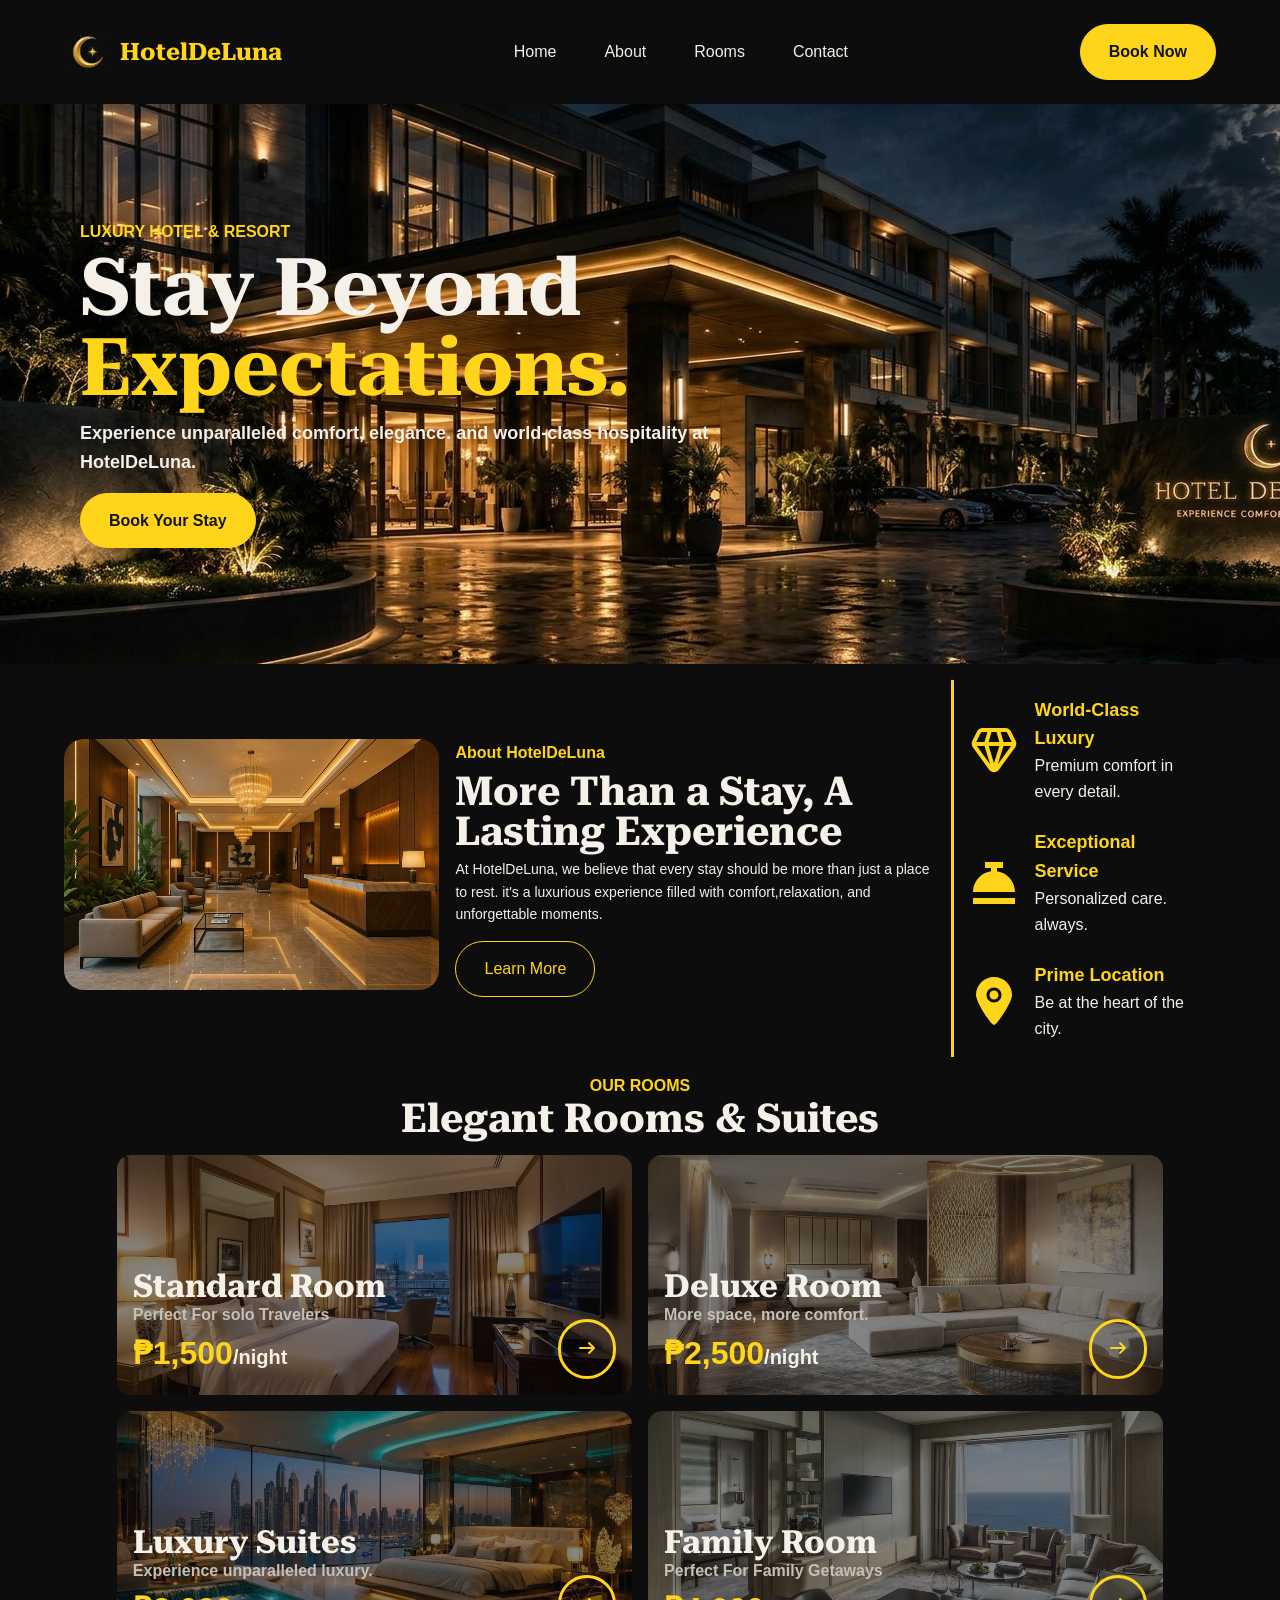
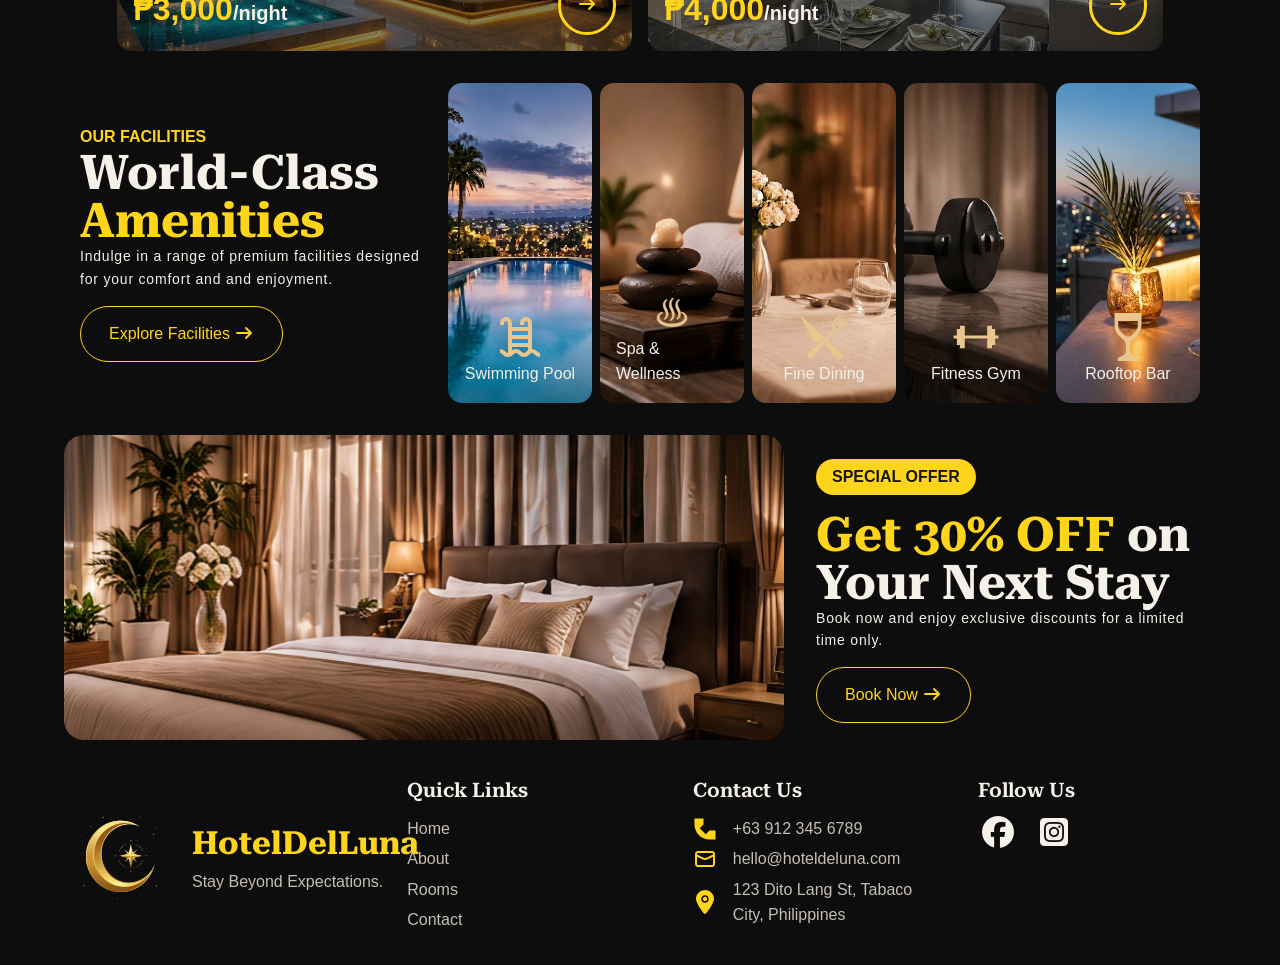
<file: index.html>
<!DOCTYPE html>
<html lang="en">
  <head>
    <meta charset="UTF-8">
    <meta name="viewport" content="width=device-width, initial-scale=1.0">
    <link rel="stylesheet" href="css/page/home.css">
    <link rel="stylesheet" href="css/layout/navbar.css">
    <link rel="stylesheet" href="css/global/component.css">
    <link rel="stylesheet" href="css/global/universal.css">
    <link rel="stylesheet" href="css/layout/footer.css">
    <link rel="icon" href="asset/images/logo.png">
    <link rel="stylesheet" href="fontawesome/css/fontawesome.min.css" />
    <link rel="stylesheet" href="fontawesome/css/solid.min.css" />
    <link rel="stylesheet" href="fontawesome/css/brands.min.css" />
    <link rel="preconnect" href="https://fonts.googleapis.com">
    <link rel="preconnect" href="https://fonts.gstatic.com" crossorigin>
    <link href="https://fonts.googleapis.com/css2?family=Arimo:ital,wght@0,400..700;1,400..700&family=Roboto+Serif:ital,opsz,wght@0,8..144,100..900;1,8..144,100..900&family=Share+Tech&display=swap" rel="stylesheet">
    <title>HotelDelLuna</title>
  </head>
  <body>
    <header>
      <nav class="navContainer container">
        <div class="navLogoContainer">
          <img class="navLogo" src="asset/images/logo.png" alt="logo">
          <span class="navTitle">HotelDeLuna</span>
        </div>
          <ul class="navbarMenuContainer">
            <li class="navItem">
              <a class="navLink" href="index.html">Home</a>
            </li>
            <li class="navItem">
              <a class="navLink" href="pages/about.html">About</a>
            </li>
            <li class="navItem">
              <a class="navLink" href="pages/rooms.html">Rooms</a>
            </li>
            <li class="navItem">
              <a class="navLink" href="">Contact</a>
            </li>
          </ul>
        <a class="gold-button" href="">
          <span>Book Now</span>
        </a>
      </nav>
    </header>

    <main>
      <!--hero-section -->
      <section class="heroSection">
        <div class="heroContainer container">
          <div class="heroContentContainer">
            <span class="heroHighlight gold-text">LUXURY HOTEL & RESORT</span>
            <h1 class="section-title ">Stay Beyond <span class="gold-text">Expectations.</span></h1>
            <p class="heroDescription section-subtitle">Experience unparalleled comfort, elegance. and world-class hospitality at HotelDeLuna.</p>
            
          </div>
          <a class="heroBtn gold-button" href="">Book Your Stay</a>
        </div>
      </section>

      <!-- main content -->
      <section>
        <div class="aboutContainer container">
          <div class="mainImgContainer">
            <img class="mainContentImg" src="asset/images/about-lobby.png" alt="lobby">
          </div>
          <div class="aboutContentContainer">
            <div class="aboutTextContainer">
              <span class="heroHighlight gold-text">About HotelDeLuna</span>
              <h2 class="aboutTitle">More Than a Stay, A Lasting Experience</h2>
              <p class="aboutDescription section-subtitle">At HotelDeLuna, we believe that every stay should be more than just a place to rest. it's a luxurious experience filled with comfort,relaxation, and unforgettable moments.</p>
            </div>
            <a class="aboutBtm outline-button" href="">Learn More</a>
          </div>
          <div class="hotelFeatureContainer">
            <div class="hotelFeatureContentContainer">
              <img class="hotelFeatureIcon" src="asset/images/diamond.svg" alt="">
              <div class="hotelDescriptionContainer">
                <span class="hotelMainText">World-Class Luxury</span>
                <span class="hotelSecondText">Premium comfort in every detail.</span>
              </div>
            </div>

            <div class="hotelFeatureContentContainer">
              <img class="hotelFeatureIcon" src="asset/images/service-bell.svg" alt="">
              <div class="hotelDescriptionContainer">
                <span class="hotelMainText">Exceptional Service</span>
                <span class="hotelSecondText">Personalized care. always.</span>
              </div>
            </div>

            <div class="hotelFeatureContentContainer">
              <img class="hotelFeatureIcon" src="asset/images/location.svg" alt="">
              <div class="hotelDescriptionContainer">
                <span class="hotelMainText">Prime Location</span>
                <span class="hotelSecondText">Be at the heart of the city.</span>
              </div>
            </div>
          </div>
        </div>
      </section>

      <section>
        <div class="hotelRoomContainer container">
          <div class="hotelRoomHeaderContentContainer">
            <span class="heroHighlight gold-text">
              OUR ROOMS
            </span>
            <h2 class="hotelRoomTitle">Elegant Rooms & Suites</h2>
          </div>
          <div class="hotelRoomContentContainer">
            <div class="hotelRoomStandardContainer">
              <div class="hotelRoomContentText">
                <h4 class="hotelRoomName">Standard Room</h4>
                <p class="hotelRoomDescription">Perfect For solo Travelers</p>
                <p class="hotelPrice"><span class="hotelPriceHighlight gold-text">₱1,500</span>/night</p>
              </div>
              <a class="hotelRoomBtn" href="#"><i class="fa-solid fa-arrow-right"></i></a>
            </div>

            <div class="hotelRoomDeluxeContainer">
              <div class="hotelRoomContentText">
                <h4 class="hotelRoomName">Deluxe Room</h4>
                <p class="hotelRoomDescription">More space, more comfort.</p>
                <p class="hotelPrice"><span class="hotelPriceHighlight gold-text">₱2,500</span>/night</p>
              </div>
              <a class="hotelRoomBtn" href="#"><i class="fa-solid fa-arrow-right"></i></a>
            </div>

            <div class="hotelRoomLuxuryContainer">
              <div class="hotelRoomContentText">
                <h4 class="hotelRoomName">Luxury Suites</h4>
                <p class="hotelRoomDescription">Experience unparalleled luxury.</p>
                <p class="hotelPrice"><span class="hotelPriceHighlight gold-text">₱3,000</span>/night</p>
              </div>
              <a class="hotelRoomBtn" href="#"><i class="fa-solid fa-arrow-right"></i></a>
            </div>

            <div class="hotelRoomFamilyContainer">
              <div class="hotelRoomContentText">
                <h4 class="hotelRoomName">Family Room</h4>
                <p class="hotelRoomDescription">Perfect For Family Getaways</p>
                <p class="hotelPrice"><span class="hotelPriceHighlight gold-text">₱4,000</span>/night</p>
              </div>
              <a class="hotelRoomBtn" href="#"><i class="fa-solid fa-arrow-right"></i></a>
            </div>
          </div>
        </div>
      </section>

      <section>
        <div class="hotelFacilitiesContainer container">
          <div class="hotelFacilitiesContentContainer">
            <div class="hotelFacilitiesTextContainer">
              <span class="heroHighlight gold-text">OUR FACILITIES</span>
              <h2 class="hotelFacilitiesTitle">World-Class <span class="hotelFacilitiesTitleHighlight gold-text">Amenities</span></h2>
              <p class="hotelFacilitiesDescription">Indulge in a range of premium facilities designed for your comfort and and enjoyment.</p>
            </div>
            <a class="hotelFacilitiesBtn" href="#">
              <span>Explore Facilities</span>
              <i class="fa-solid fa-arrow-right"></i></a>
          </div>
          <div class="hotelFacilitiesMainContentContainer">
            <div class="hotelSwimmingPoolContent">
              <img class="hotelFacilitiesIcon" src="asset/images/swimmingPoolIcon.svg" alt="Swimming Pool">
              <span class="hotelFacilitiesName">Swimming Pool</span>
            </div>

            <div class="hotelSpaContent">
              <img class="hotelFacilitiesIcon" src="asset/images/spaIcon.svg" alt="Spa & Wellness">
              <span class="hotelFacilitiesName">Spa & Wellness</span>
            </div>

            <div class="hotelFineDiningContent">
              <img class="hotelFacilitiesIcon" src="asset/images/fineDiningIcon.svg" alt="Fine Dining">
              <span class="hotelFacilitiesName">Fine Dining</span>
            </div>

            <div class="hotelFitnessGymContent">
              <img class="hotelFacilitiesIcon" src="asset/images/gymIcon.svg" alt="Gym & Fitness">
              <span class="hotelFacilitiesName">Fitness Gym</span>
            </div>

            <div class="hotelRoofTopBarContent">
              <img class="hotelFacilitiesIcon" src="asset/images/barIcon.svg" alt="Rooftop Bar">
              <span class="hotelFacilitiesName">Rooftop Bar</span>
            </div>

          </div>
        </div>
      </section>

      <section>
        <div class="hotelSpecialOfferContainer container">
          <div class="hotelSpecialOfferImgContainer">
            <img class="hotelSpecialOfferImg" src="asset/images/specialOfferImgSection.jpg" alt="Special Offer">
          </div>
          <div class="hotelSpecialOfferContentContainer">
            <div class="hotelSpecialOfferTextContainer">
              <span class="specialOfferHighlight">SPECIAL OFFER</span>
              <h2 class="hotelSpecialOfferTitle"><span class="specialOfferTitleHighlight">Get 30% OFF</span> on Your Next Stay</h2>
              <p class="hotelSpecialOfferDescription">Book now and enjoy exclusive discounts for a limited time only.</p>
            </div>
            <a class="hotelSpecialOfferBtn" href="#">
             <span>Book Now </span>
             </span> <i class="fa-solid fa-arrow-right"></i>
            </a>
          </div>
        </div>
      </section>

    </main>

    <footer>
      <div class="footerContainer container">
        <div class="footerLogoContainer">
          <img class="footerLogo" src="asset/images/logo.png" alt="logo">
          <div class="footerLogoTextContainer">
            <span class="footerTitle">HotelDelLuna</span>
            <p class="footerDescription">Stay Beyond Expectations.</p>
          </div>
        </div>
        <div class="footerQuickLinksContainer">
          <h4 class="footerTitleLink">Quick Links</h4>
          <ul class="footerQuickLinks">
            <li class="footerQuickLinksItem">
              <a class="footerQuickLink" href="index.html">Home</a>
            </li>
            <li class="footerQuickLinksItem">
              <a class="footerQuickLink" href="pages/about.html">About</a>
            </li>
            <li class="footerQuickLinksItem">
              <a class="footerQuickLink" href="pages/rooms.html">Rooms</a>
            </li>
            <li class="footerQuickLinksItem">
              <a class="footerQuickLink" href="contact.html">Contact</a>
            </li>
          </ul>
        </div>
        <div class="footerContactContainer">
          <h4 class="footerTitleLink">Contact Us</h4>
          <ul class="footerContactInfo">
            <li class="footerContactInfoItem">
              <img class="footerIcon" src="asset/images/phone.svg" alt="location">
              <spam class="footerContactInfoText">+63 912 345 6789</spam>
            </li>

            <li class="footerContactInfoItem">
              <img class="footerIcon" src="asset/images/mail.svg" alt="phone">
              <spam class="footerContactInfoText">hello@hoteldeluna.com</spam>
            </li>

            <li class="footerContactInfoItem">
              <img class="footerIcon" src="asset/images/location.svg" alt="location">
              <spam class="footerContactInfoText">123 Dito Lang St, Tabaco City, Philippines</spam>
            </li>
          </ul>
        </div>
        <div class="footerSocialMediaContainer">
          <h4 class="footerTitleLink">Follow Us</h4>
          <ul class="footerSocialContentMediaContainer">
            <li class="footerSocialMediaItem">
              <a class="footerSocialMediaLink" href="#">
                <i class="fa-brands fa-facebook socialMediaIcon">
                </i>
              </a>
            </li>

            <li class="footerSocialMediaItem">
              <a class="footerSocialMediaLink" href="#">
                <i class="fa-brands fa-square-instagram socialMediaIcon">
                </i>
              </a>
            </li>
          </ul>
        </div>
      </div>
    </footer>
  </body>
</html>
</file>
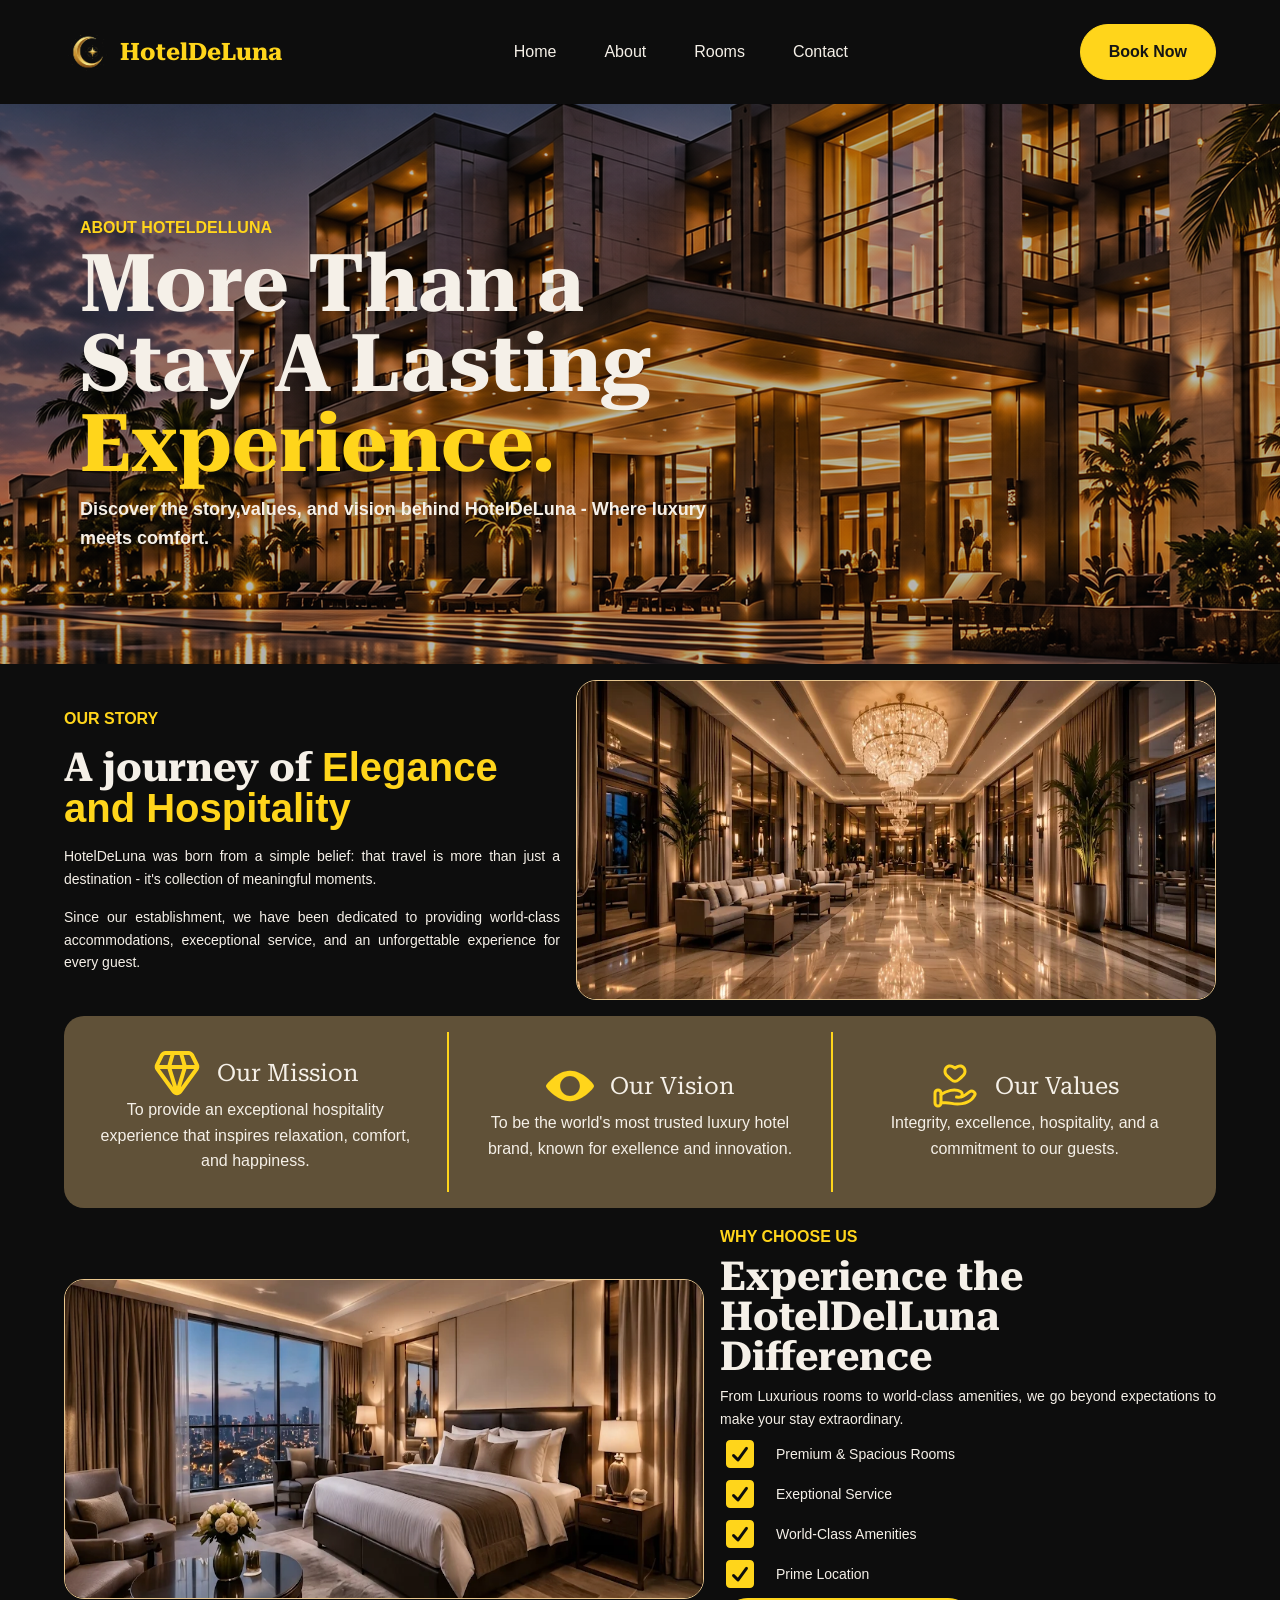
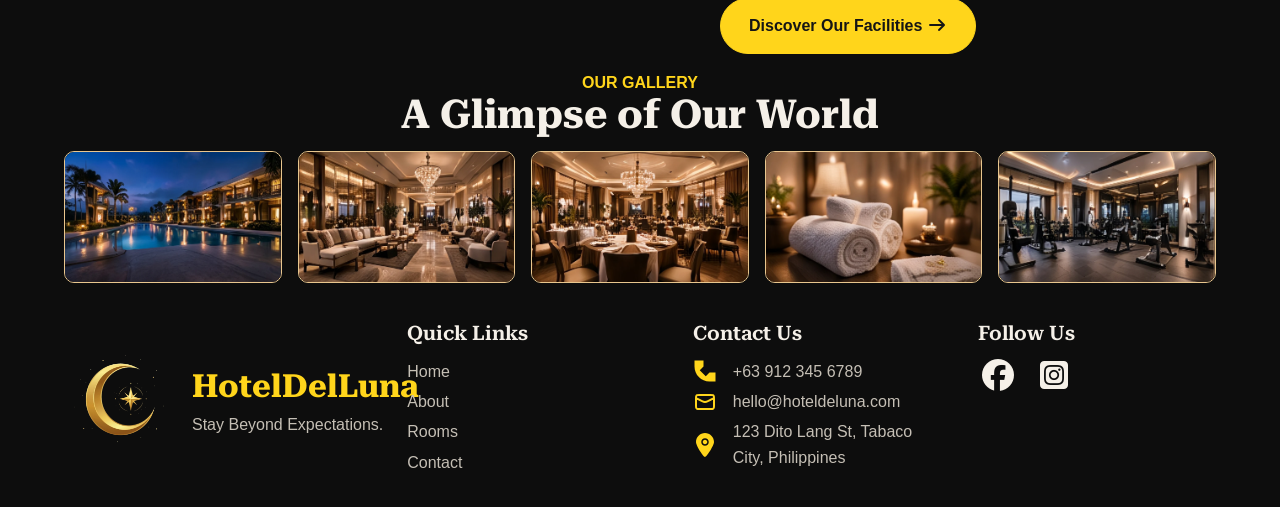
<file: pages/about.html>
<!DOCTYPE html>
<html lang="en">
<head>
  <meta charset="UTF-8">
  <meta name="viewport" content="width=device-width, initial-scale=1.0">
  <link rel="stylesheet" href="../css/page/about.css">
    <link rel="stylesheet" href="../css/layout/navbar.css">
    <link rel="stylesheet" href="../css/global/component.css">
    <link rel="stylesheet" href="../css/global/universal.css">
    <link rel="stylesheet" href="../css/layout/footer.css">
    <link rel="icon" href="../asset/images/logo.png">
    <link rel="stylesheet" href="../fontawesome/css/fontawesome.min.css" />
    <link rel="stylesheet" href="../fontawesome/css/solid.min.css" />
    <link rel="stylesheet" href="../fontawesome/css/brands.min.css" />
    <link rel="preconnect" href="https://fonts.googleapis.com">
    <link rel="preconnect" href="https://fonts.gstatic.com" crossorigin>
    <link href="https://fonts.googleapis.com/css2?family=Arimo:ital,wght@0,400..700;1,400..700&family=Roboto+Serif:ital,opsz,wght@0,8..144,100..900;1,8..144,100..900&family=Share+Tech&display=swap" rel="stylesheet">
  <title>About - HotelDelLuna</title>
</head>
  <body>
    <header>
      <nav class="navContainer container">
        <div class="navLogoContainer">
          <img class="navLogo" src="../asset/images/logo.png" alt="logo">
          <span class="navTitle">HotelDeLuna</span>
        </div>
          <ul class="navbarMenuContainer">
            <li class="navItem">
              <a class="navLink" href="../index.html">Home</a>
            </li>
            <li class="navItem">
              <a class="navLink" href="about.html">About</a>
            </li>
            <li class="navItem">
              <a class="navLink" href="rooms.html">Rooms</a>
            </li>
            <li class="navItem">
              <a class="navLink" href="">Contact</a>
            </li>
          </ul>
        <a class="gold-button" href="">Book Now</a>
      </nav>
    </header>

    <main>
      <!--hero-section -->
      <section class="heroSection">
        <div class="heroContainer container">
          <div class="heroContentContainer">
            <span class="heroHighlight gold-text">ABOUT HOTELDELLUNA</span>
            <h1 class="section-title ">More Than a Stay A Lasting <span class="gold-text">Experience.</span></h1>
            <p class="heroDescription section-subtitle">Discover the story,values, and vision behind HotelDeLuna - Where luxury meets comfort.</p>
            
          </div>
        </div>
      </section>
      <!-- main content -->
      <section>
        <div class="ourStoryContainer container">
          <div class="ourStoryContentContainer">
            <span class="heroHighlight gold-text">OUR STORY</span>
            <h2 class="ourStoryTitle">A journey of <span class="heroHighlight gold-text">Elegance and Hospitality</span></h2>
            <p class="ourStoryDescription">HotelDeLuna was born from a simple belief: that travel is more than just a destination - it's collection of meaningful moments.</p>
            <p class="ourStoryDescription">Since our establishment, we have been dedicated to providing world-class accommodations, execeptional service, and an unforgettable experience for every guest.
            </p>
          </div>
          <img class="ourStoryImg" src="../asset/images/OurStoryImg.jpg" alt="elegant lobby">
        </div>
      </section>

      <section>
        <div class="purposeMissionVisionContainer container">
          <div class="purposeContainer">
            <div class="purposeHeaderContainer">
              <img class="purposeImg" src="../asset/images/diamond.svg" alt="diamond icon">
              <h3 class="purposeTitle">Our Mission</h3>
            </div>
            <p class="purposeDescription">To provide an exceptional hospitality experience that inspires relaxation, comfort, and happiness.</p>
          </div>

          <div class="verticalLine"></div>

          <div class="purposeContainer">
            <div class="purposeHeaderContainer">
              <img class="purposeImg" src="../asset/images/vision.svg" alt="vision icon">
              <h3 class="purposeTitle">Our Vision</h3>
            </div>
            <p class="purposeDescription">To be the world's most trusted luxury hotel brand, known for exellence and innovation.</p>
          </div>

          <div class="verticalLine"></div>

          <div class="purposeContainer">
            <div class="purposeHeaderContainer">
              <img class="purposeImg" src="../asset/images/hand.svg" alt="hand heart">
              <h3 class="purposeTitle">Our Values</h3>
            </div>
            <p class="purposeDescription">Integrity, excellence, hospitality, and a commitment to our guests.</p>
          </div>
        </div>
      </section>

      <!-- why choose us -->
       <section>
        <div class="whyChooseUsContainer container">
            <img class="whyChooseUsImg" src="../asset/images/whyChooseUsImg.jpg" alt="hotel rooms example">
          <div class="whyChooseUsMainContentContainer">
            <div class="whyChooseUsHeaderContainer">
              <span class="heroHighlight gold-text">WHY CHOOSE US</span>
              <h3 class="whyChooseUsTitle">Experience the HotelDelLuna Difference</h3>
              <p class="whyChooseUsDescription">From Luxurious rooms to world-class amenities, we go beyond expectations to make your stay extraordinary.</p>
            </div>
            <div class="whyChooseUsListContainer">
              <div class="whyChooseUsItemContainer">
                <i class="fa-solid fa-square-check whyChooseUsCheckList"></i>
                <p class="whyChooseUsDescription">Premium & Spacious Rooms</p>
              </div>

              <div class="whyChooseUsItemContainer">
                <i class="fa-solid fa-square-check whyChooseUsCheckList"></i>
                <p class="whyChooseUsDescription">Exeptional Service</p>
              </div>

              <div class="whyChooseUsItemContainer">
                <i class="fa-solid fa-square-check whyChooseUsCheckList"></i>
                <p class="whyChooseUsDescription">World-Class Amenities</p>
              </div>

              <div class="whyChooseUsItemContainer">
                <i class="fa-solid fa-square-check whyChooseUsCheckList"></i>
                <p class="whyChooseUsDescription">Prime Location</p>
              </div>
            </div>
            <a class="gold-button whyChooseUsBtn" href="">
              <span>
                Discover Our Facilities
              </span>
              <i class="fa-solid fa-arrow-right"></i>
            </a>
          </div>
        </div>
       </section>

       <section>
        <div class="ourGalleryContainer container">
          <div class="ourGalleryHeaderContainer">
            <span class="heroHighlight gold-text">OUR GALLERY</span>
            <h2 class="ourGalleryTitle">A Glimpse of Our World</h2>
          </div>
          <div class="ourGalleryImgContainer">
            <div class="imgContainer">
              <img class="galleryImg" src="../asset/images/gallery1.jpg" alt="hotelGallery">
            </div>
            
            <div class="imgContainer">
              <img class="galleryImg" src="../asset/images/gallery2.jpg" alt="hotelGallery">
            </div>
            
            <div class="imgContainer">
              <img class="galleryImg" src="../asset/images/gallery3.jpg" alt="hotelGallery">
            </div>
            
            <div class="imgContainer">
              <img class="galleryImg" src="../asset/images/gallery4.jpg" alt="hotelGallery">
            </div>
            
            <div class="imgContainer">
              <img class="galleryImg" src="../asset/images/gallery5.jpg" alt="hotelGallery">
            </div>
          </div>
        </div>
       </section>
    </main>

    <footer>
      <div class="footerContainer container">
        <div class="footerLogoContainer">
          <img class="footerLogo" src="../asset/images/logo.png" alt="logo">
          <div class="footerLogoTextContainer">
            <span class="footerTitle">HotelDelLuna</span>
            <p class="footerDescription">Stay Beyond Expectations.</p>
          </div>
        </div>
        <div class="footerQuickLinksContainer">
          <h4 class="footerTitleLink">Quick Links</h4>
          <ul class="footerQuickLinks">
            <li class="footerQuickLinksItem">
              <a class="footerQuickLink" href="../index.html">Home</a>
            </li>
            <li class="footerQuickLinksItem">
              <a class="footerQuickLink" href="about.html">About</a>
            </li>
            <li class="footerQuickLinksItem">
              <a class="footerQuickLink" href="rooms.html">Rooms</a>
            </li>
            <li class="footerQuickLinksItem">
              <a class="footerQuickLink" href="contact.html">Contact</a>
            </li>
          </ul>
        </div>
        <div class="footerContactContainer">
          <h4 class="footerTitleLink">Contact Us</h4>
          <ul class="footerContactInfo">
            <li class="footerContactInfoItem">
              <img class="footerIcon" src="../asset/images/phone.svg" alt="location">
              <spam class="footerContactInfoText">+63 912 345 6789</spam>
            </li>

            <li class="footerContactInfoItem">
              <img class="footerIcon" src="../asset/images/mail.svg" alt="phone">
              <spam class="footerContactInfoText">hello@hoteldeluna.com</spam>
            </li>

            <li class="footerContactInfoItem">
              <img class="footerIcon" src="../asset/images/location.svg" alt="location">
              <spam class="footerContactInfoText">123 Dito Lang St, Tabaco City, Philippines</spam>
            </li>
          </ul>
        </div>
        <div class="footerSocialMediaContainer">
          <h4 class="footerTitleLink">Follow Us</h4>
          <ul class="footerSocialContentMediaContainer">
            <li class="footerSocialMediaItem">
              <a class="footerSocialMediaLink" href="#">
                <i class="fa-brands fa-facebook socialMediaIcon">
                </i>
              </a>
            </li>

            <li class="footerSocialMediaItem">
              <a class="footerSocialMediaLink" href="#">
                <i class="fa-brands fa-square-instagram socialMediaIcon">
                </i>
              </a>
            </li>
          </ul>
        </div>
      </div>
    </footer>
  </body>
</html>
</file>
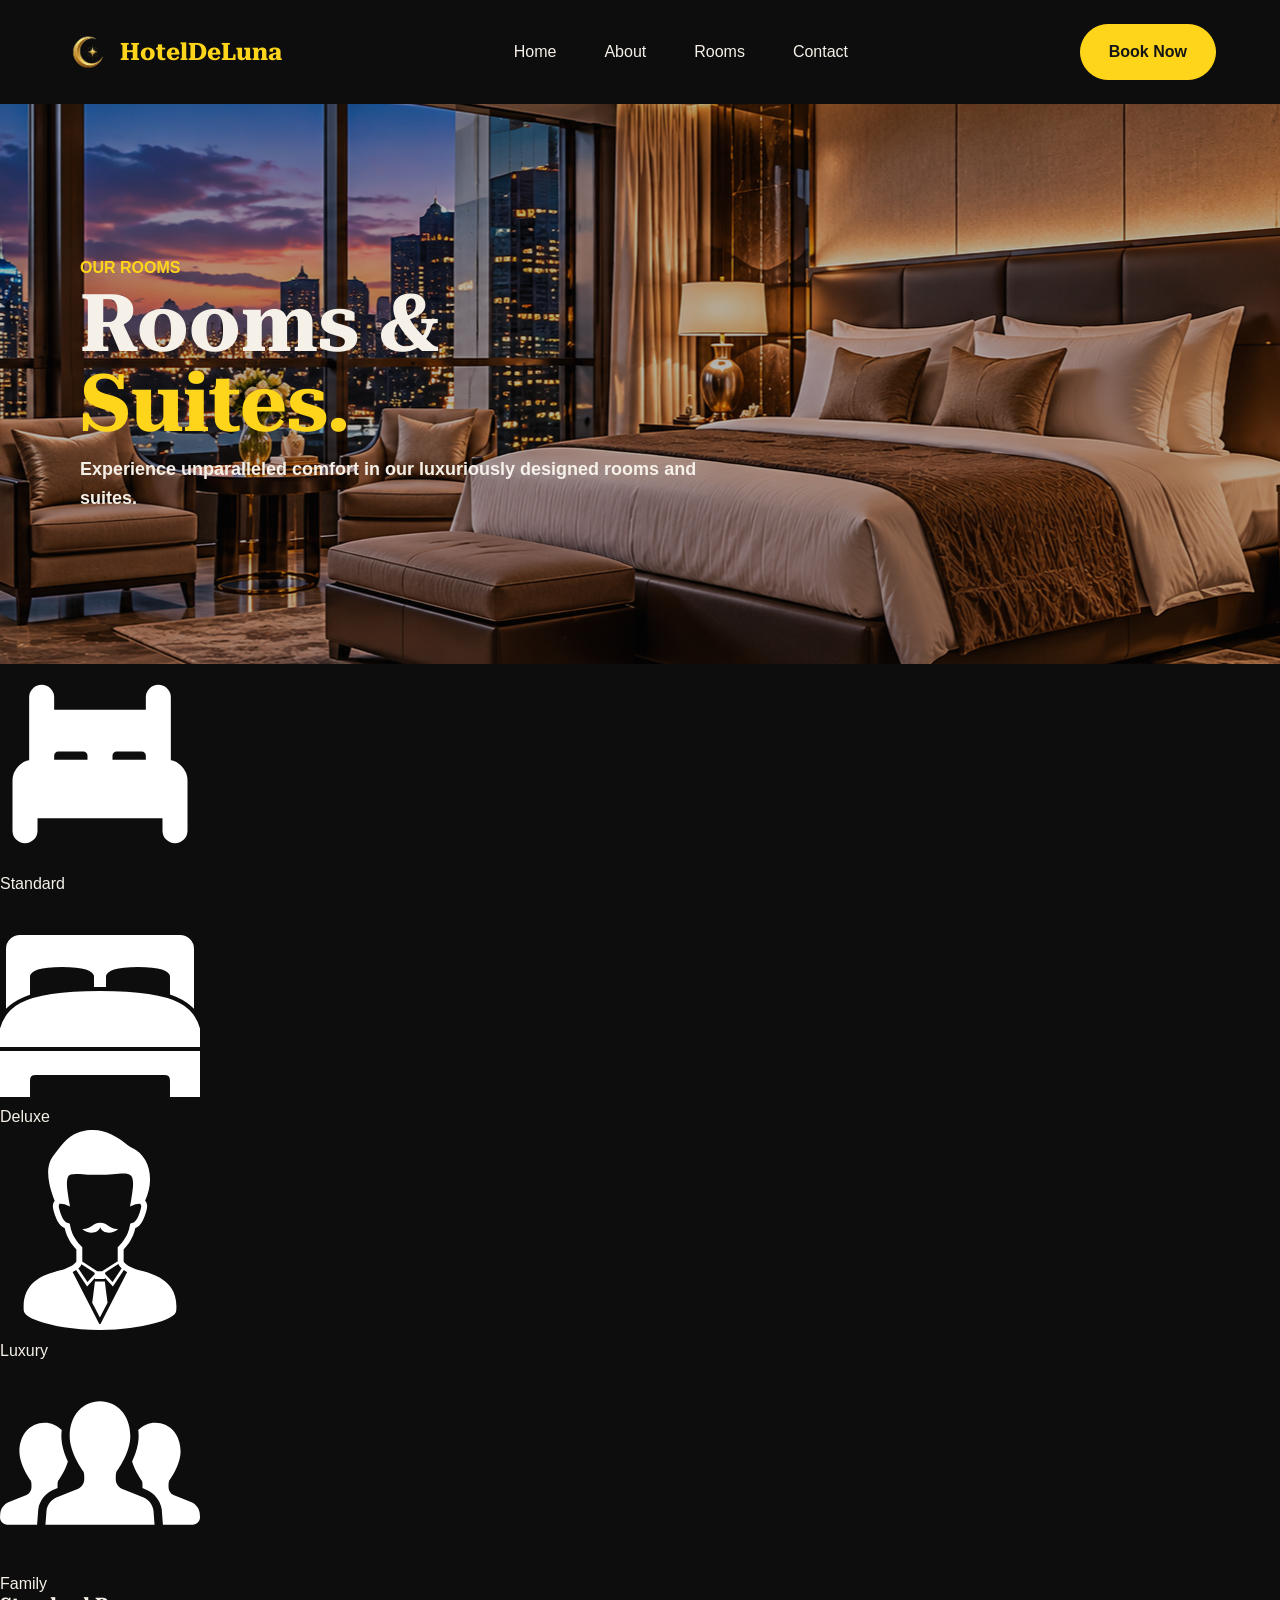
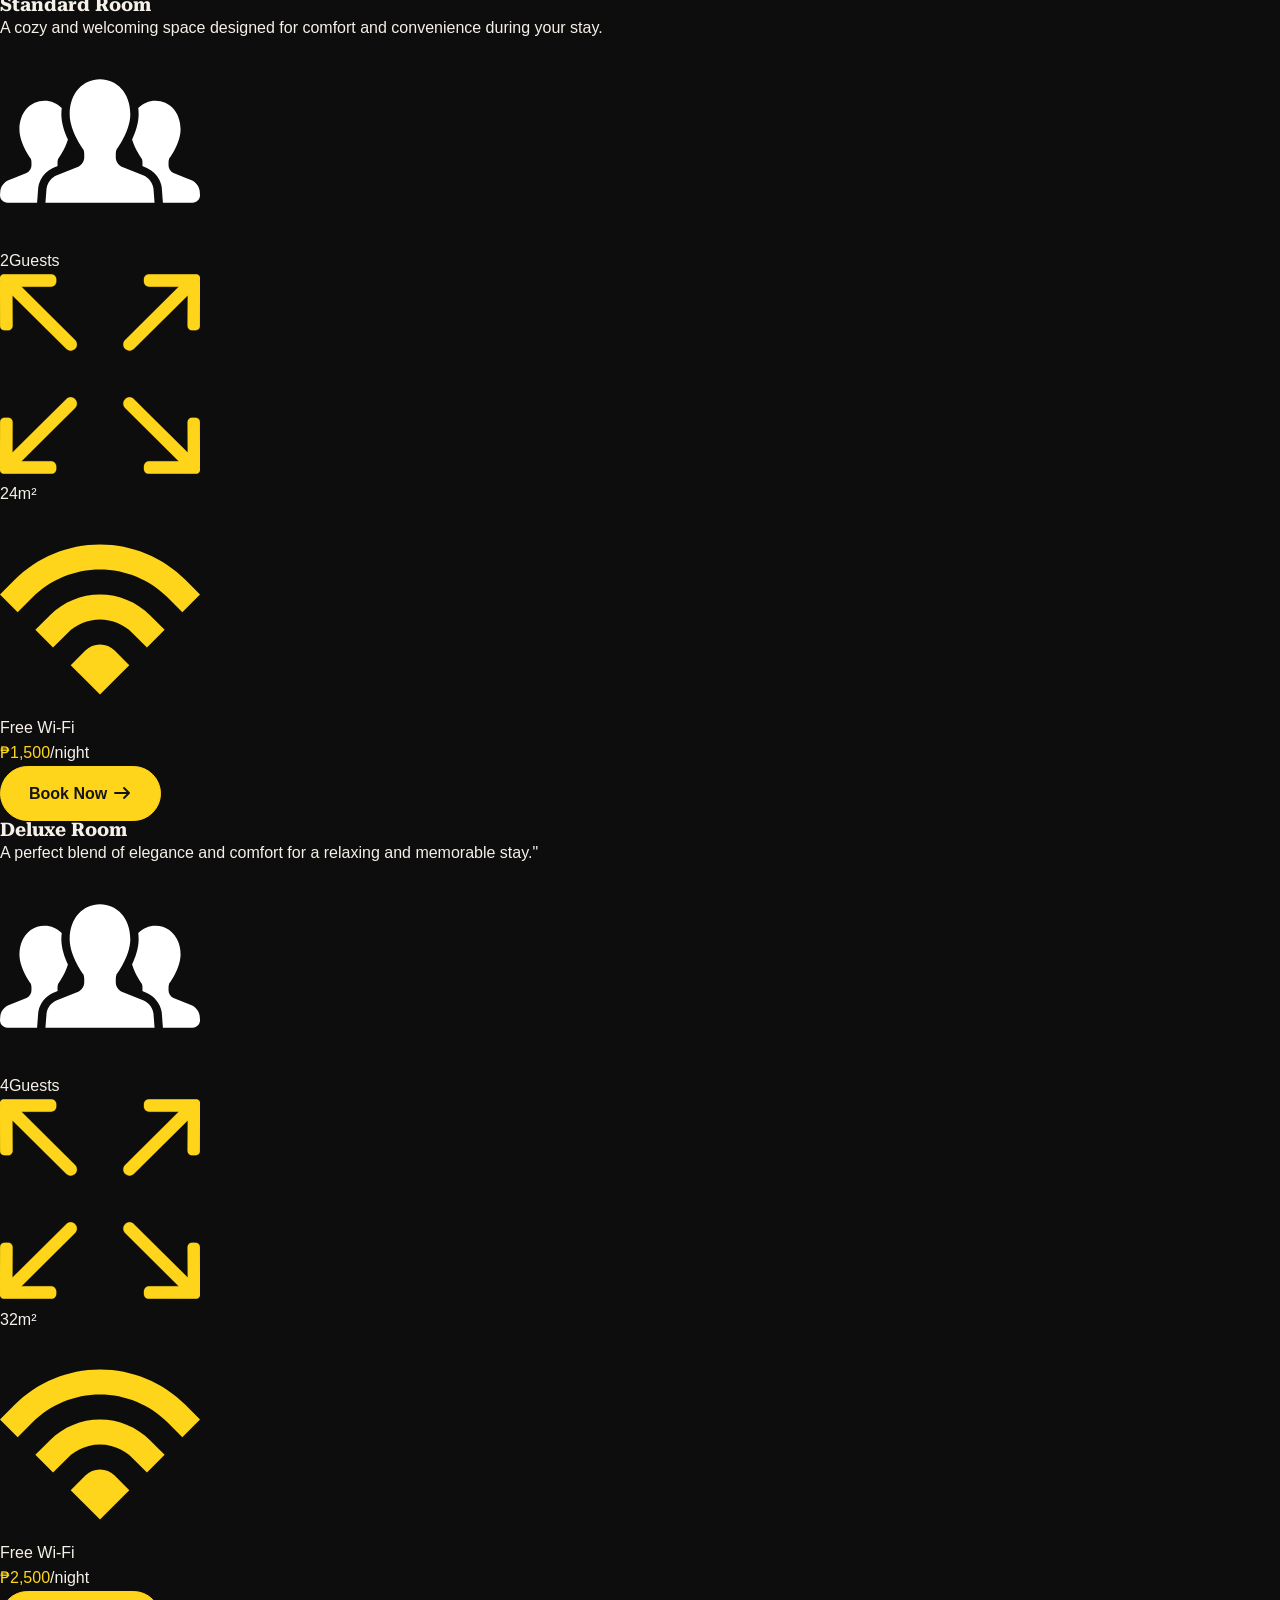
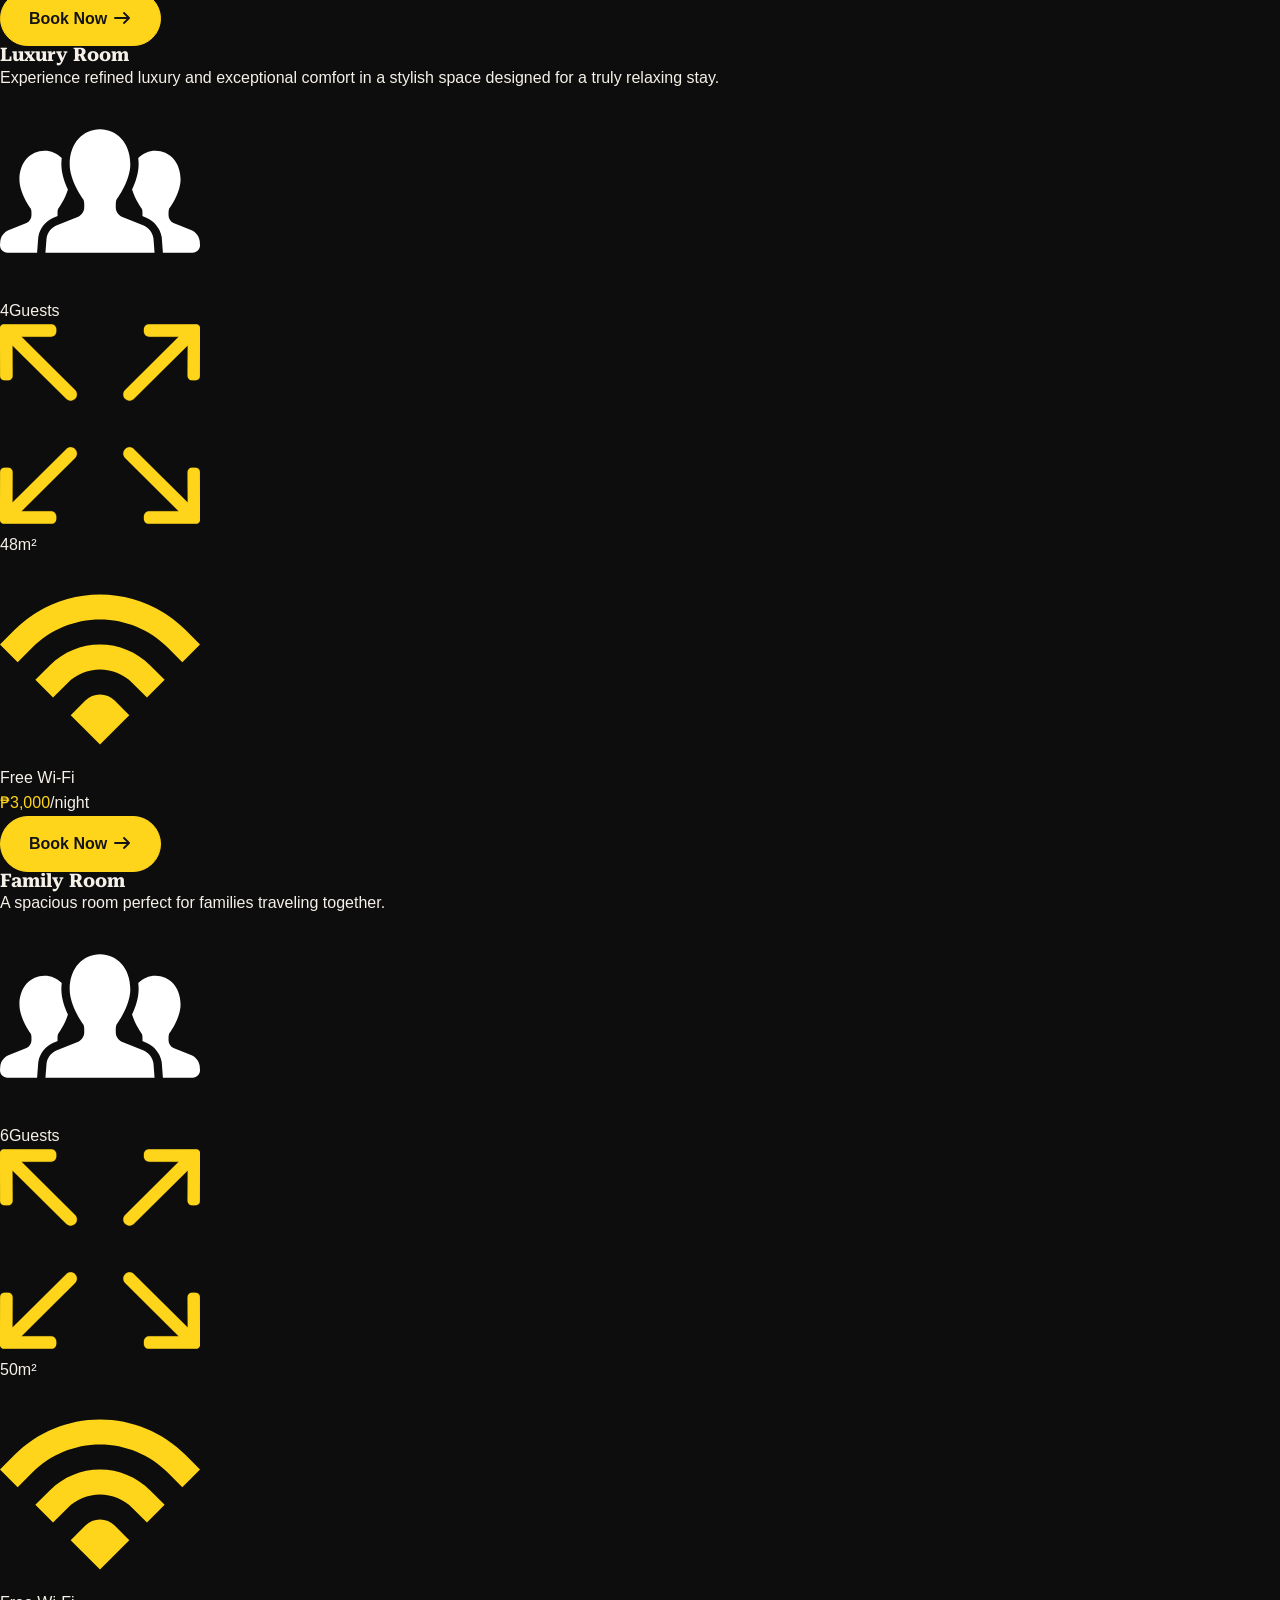
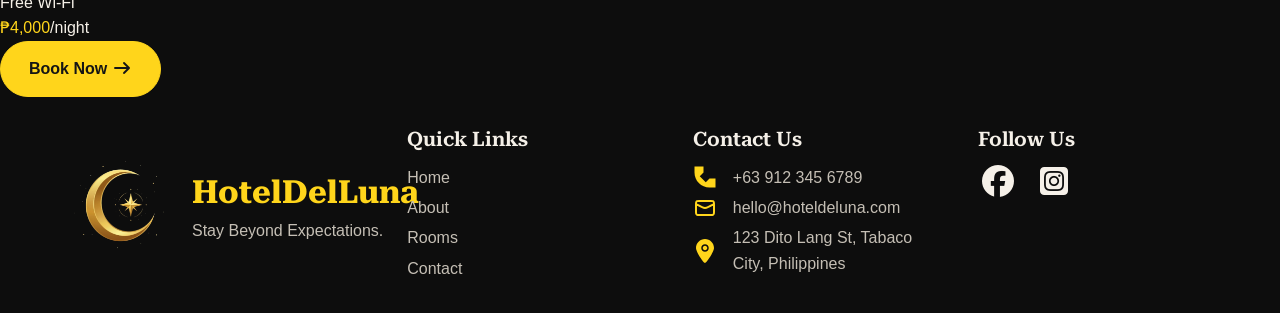
<file: pages/rooms.html>
<!DOCTYPE html>
<html lang="en">
<head>
  <meta charset="UTF-8">
  <meta name="viewport" content="width=device-width, initial-scale=1.0">
  <link rel="stylesheet" href="../css/page/rooms.css">
    <link rel="stylesheet" href="../css/layout/navbar.css">
    <link rel="stylesheet" href="../css/global/component.css">
    <link rel="stylesheet" href="../css/global/universal.css">
    <link rel="stylesheet" href="../css/layout/footer.css">
    <link rel="icon" href="../asset/images/logo.png">
    <link rel="stylesheet" href="../fontawesome/css/fontawesome.min.css" />
    <link rel="stylesheet" href="../fontawesome/css/solid.min.css" />
    <link rel="stylesheet" href="../fontawesome/css/brands.min.css" />
    <link rel="preconnect" href="https://fonts.googleapis.com">
    <link rel="preconnect" href="https://fonts.gstatic.com" crossorigin>
    <link href="https://fonts.googleapis.com/css2?family=Arimo:ital,wght@0,400..700;1,400..700&family=Roboto+Serif:ital,opsz,wght@0,8..144,100..900;1,8..144,100..900&family=Share+Tech&display=swap" rel="stylesheet">
  <title>Rooms - HotelDelLuna</title>
</head>
  <body>
    <header>
      <nav class="navContainer container">
        <div class="navLogoContainer">
          <img class="navLogo" src="../asset/images/logo.png" alt="logo">
          <span class="navTitle">HotelDeLuna</span>
        </div>
          <ul class="navbarMenuContainer">
            <li class="navItem">
              <a class="navLink" href="../index.html">Home</a>
            </li>
            <li class="navItem">
              <a class="navLink" href="about.html">About</a>
            </li>
            <li class="navItem">
              <a class="navLink" href="">Rooms</a>
            </li>
            <li class="navItem">
              <a class="navLink" href="">Contact</a>
            </li>
          </ul>
        <a class="gold-button" href="">Book Now</a>
      </nav>
    </header>

    <main>
      <!--hero-section -->
      <section class="heroSection">
        <div class="heroContainer container">
          <div class="heroContentContainer">
            <span class="heroHighlight gold-text">OUR ROOMS</span>
            <h1 class="section-title ">Rooms & <span class="gold-text">Suites.</span></h1>
            <p class="heroDescription section-subtitle">Experience unparalleled comfort in our luxuriously designed rooms and suites.</p>
          </div>
        </div>
      </section>

      <!-- main content -->
       <section>
        <div>
          <div>
            <div>
              <img src="../asset/images/standardBedIcon.svg" alt="bed icon">
              <p>Standard</p>
            </div>

            <div>
              <img src="../asset/images/deluxeBedIcon.svg" alt="bed icon">
              <p>Deluxe</p>
            </div>

            <div>
              <img src="../asset/images/luxuryBedIcon.svg" alt="bed icon">
              <p>Luxury</p>
            </div>

            <div>
              <img src="../asset/images/familyBedIcon.svg" alt="bed icon">
              <p>Family</p>
            </div>
          </div>
          <div>

            <!-- standard room card -->
            <div>
              <div>
                <div>
                  <h3>Standard Room</h3>
                  <p>A cozy and welcoming space designed for comfort and convenience during your stay.</p>
                  <div>
                    <div>
                      <img src="../asset/images/familyBedIcon.svg" alt="people icon">
                      <p>2Guests</p>
                    </div>

                    <div>
                      <img src="../asset/images/roomSizeIcon.svg" alt="size icon">
                      <p>24m²</p>
                    </div>

                    <div>
                      <img src="../asset/images/wifiIcon.svg" alt="wifi icon">
                      <p>Free Wi-Fi</p>
                    </div>
                  </div>
                </div>
                <div>
                  <p class="hotelPrice"><span class="hotelPriceHighlight gold-text">₱1,500</span>/night</p>
                  <a class="gold-button" href="">
                    <span>Book Now</span>
                    <i class="fa-solid fa-arrow-right"></i>
                  </a>
                </div>
              </div>
            </div>

            <!-- Deluxe room card -->
            <div>
              <div>
                <div>
                  <h3>Deluxe Room</h3>
                  <p>A perfect blend of elegance and comfort for a relaxing and memorable stay."</p>
                  <div>
                    <div>
                      <img src="../asset/images/familyBedIcon.svg" alt="people icon">
                      <p>4Guests</p>
                    </div>

                    <div>
                      <img src="../asset/images/roomSizeIcon.svg" alt="size icon">
                      <p>32m²</p>
                    </div>

                    <div>
                      <img src="../asset/images/wifiIcon.svg" alt="wifi icon">
                      <p>Free Wi-Fi</p>
                    </div>
                  </div>
                </div>
                <div>
                  <p class="hotelPrice"><span class="hotelPriceHighlight gold-text">₱2,500</span>/night</p>
                  <a class="gold-button" href="">
                    <span>Book Now</span>
                    <i class="fa-solid fa-arrow-right"></i>
                  </a>
                </div>
              </div>
            </div>

            <!-- Luxury room card -->
            <div>
              <div>
                <div>
                  <h3>Luxury Room</h3>
                  <p>Experience refined luxury and exceptional comfort in a stylish space designed for a truly relaxing stay.</p>
                  <div>
                    <div>
                      <img src="../asset/images/familyBedIcon.svg" alt="people icon">
                      <p>4Guests</p>
                    </div>

                    <div>
                      <img src="../asset/images/roomSizeIcon.svg" alt="size icon">
                      <p>48m²</p>
                    </div>

                    <div>
                      <img src="../asset/images/wifiIcon.svg" alt="wifi icon">
                      <p>Free Wi-Fi</p>
                    </div>
                  </div>
                </div>
                <div>
                  <p class="hotelPrice"><span class="hotelPriceHighlight gold-text">₱3,000</span>/night</p>
                  <a class="gold-button" href="">
                    <span>Book Now</span>
                    <i class="fa-solid fa-arrow-right"></i>
                  </a>
                </div>
              </div>
            </div>

            <!-- Family room card -->
            <div>
              <div>
                <div>
                  <h3>Family Room</h3>
                  <p>A spacious room perfect for families traveling together.</p>
                  <div>
                    <div>
                      <img src="../asset/images/familyBedIcon.svg" alt="people icon">
                      <p>6Guests</p>
                    </div>

                    <div>
                      <img src="../asset/images/roomSizeIcon.svg" alt="size icon">
                      <p>50m²</p>
                    </div>

                    <div>
                      <img src="../asset/images/wifiIcon.svg" alt="wifi icon">
                      <p>Free Wi-Fi</p>
                    </div>
                  </div>
                </div>
                <div>
                  <p class="hotelPrice"><span class="hotelPriceHighlight gold-text">₱4,000</span>/night</p>
                  <a class="gold-button" href="">
                    <span>Book Now</span>
                    <i class="fa-solid fa-arrow-right"></i>
                  </a>
                </div>
              </div>
            </div>

          </div>
        </div>
       </section>

       
    </main>

    <footer>
      <div class="footerContainer container">
        <div class="footerLogoContainer">
          <img class="footerLogo" src="../asset/images/logo.png" alt="logo">
          <div class="footerLogoTextContainer">
            <span class="footerTitle">HotelDelLuna</span>
            <p class="footerDescription">Stay Beyond Expectations.</p>
          </div>
        </div>
        <div class="footerQuickLinksContainer">
          <h4 class="footerTitleLink">Quick Links</h4>
          <ul class="footerQuickLinks">
            <li class="footerQuickLinksItem">
              <a class="footerQuickLink" href="../index.html">Home</a>
            </li>
            <li class="footerQuickLinksItem">
              <a class="footerQuickLink" href="about.html">About</a>
            </li>
            <li class="footerQuickLinksItem">
              <a class="footerQuickLink" href="rooms.html">Rooms</a>
            </li>
            <li class="footerQuickLinksItem">
              <a class="footerQuickLink" href="contact.html">Contact</a>
            </li>
          </ul>
        </div>
        <div class="footerContactContainer">
          <h4 class="footerTitleLink">Contact Us</h4>
          <ul class="footerContactInfo">
            <li class="footerContactInfoItem">
              <img class="footerIcon" src="../asset/images/phone.svg" alt="location">
              <spam class="footerContactInfoText">+63 912 345 6789</spam>
            </li>

            <li class="footerContactInfoItem">
              <img class="footerIcon" src="../asset/images/mail.svg" alt="phone">
              <spam class="footerContactInfoText">hello@hoteldeluna.com</spam>
            </li>

            <li class="footerContactInfoItem">
              <img class="footerIcon" src="../asset/images/location.svg" alt="location">
              <spam class="footerContactInfoText">123 Dito Lang St, Tabaco City, Philippines</spam>
            </li>
          </ul>
        </div>
        <div class="footerSocialMediaContainer">
          <h4 class="footerTitleLink">Follow Us</h4>
          <ul class="footerSocialContentMediaContainer">
            <li class="footerSocialMediaItem">
              <a class="footerSocialMediaLink" href="#">
                <i class="fa-brands fa-facebook socialMediaIcon">
                </i>
              </a>
            </li>

            <li class="footerSocialMediaItem">
              <a class="footerSocialMediaLink" href="#">
                <i class="fa-brands fa-square-instagram socialMediaIcon">
                </i>
              </a>
            </li>
          </ul>
        </div>
      </div>
    </footer>
  </body>
</html>
</file>
<file: css/page/home.css>
/* ==========hero section=========== */

.heroSection{
  background: url(../../asset/images/Background-Photo.jpg) center/auto no-repeat;
  height: 35rem;
  display: flex;
  flex-direction: column;
  align-items: center;
  justify-content: center;
}

.heroContainer{
  padding-left: 1rem;
}

.heroContentContainer{
  width: 100%;
  max-width: 40rem;
  display: flex;
  flex-direction: column;
  gap: 0.2rem;
}

.section-title{
  font-size: 5rem;
}

.heroHighlight{
  font-family: var(--font-body);
  font-weight: var(--weight-semibold);
}

.heroBtn,.aboutBtm{
  margin-top: 1rem;
}

.heroDescription{
  font-size: var(--text-md);
  font-family: var(--font-body);
  font-weight: var(--weight-semibold);
  margin-top: 0.5rem;
}

/*========== main Content ==========  */

.mainContentImg{
  width: 100%;
  max-width: 30rem;
  border-radius: var(--radius-xl);
}

.aboutContainer{
  display: flex;
  align-items: center;
  padding-top: 1rem;
  justify-content: space-between;
  gap: 1rem;
}

.aboutContentContainer{
  width: 100%;
  max-width: 30rem;
}

.aboutTitle{
  font-size: var(--text-3xl);
  font-family: var(--font-heading );
  color: var(--text-primary);
  line-height: 1;
}

.aboutDescription{
  font-size: var(--text-sm);
}

.aboutTextContainer{
  display: flex;
  flex-direction: column;
  gap: 0.4rem;
}

.hotelFeatureIcon{
  width: 100%;
  max-width: 3rem;
}

.hotelDescriptionContainer{
  display: flex;
  flex-direction: column;
}

.hotelFeatureContentContainer{
  display: flex;
  align-items: center;
  gap: 1rem;
}

.hotelFeatureContainer{
  display: flex;
  flex-direction: column;
  gap: 1.5rem;
  border-left: 3px solid var(--gold-primary);
  padding: 1rem;
}

.hotelMainText{
  font-size: var(--text-md);
  font-weight: var(--weight-bold);
  color: var(--gold-primary);
}


/* ========== hotel rooms ========== */

.hotelRoomTitle{
  font-size: var(--text-3xl);
  font-family: var(--font-heading);
  color: var(--text-primary);
  line-height: 1;
  font-weight: var(--weight-bold);
}

.hotelRoomHeaderContentContainer{
  display: flex;
  align-items: center;
  flex-direction: column;
  padding-top: 1rem;
}

.hotelRoomFamilyContainer,
.hotelRoomStandardContainer,
.hotelRoomDeluxeContainer,
.hotelRoomLuxuryContainer {
  position: relative;
  background-image: none;
}

.hotelRoomStandardContainer::before{
  background: url(../../asset/images/room-standard.jpg) center/cover no-repeat;
  border-radius: var(--radius-lg);
  opacity: 0.5;
  position: absolute;
  inset: 0;
  z-index: -1;
  content: "";
}

.hotelRoomDeluxeContainer::before{
  background: url(../../asset/images/room-deluxe.jpg) center/cover no-repeat;
  border-radius: var(--radius-lg);
  opacity: 0.5;
  position: absolute;
  inset: 0;
  z-index: -1;
  content: "";
}

.hotelRoomLuxuryContainer::before{
  background: url(../../asset/images/room-suite.jpg) center/cover no-repeat;
  border-radius: var(--radius-lg);
  opacity: 0.5;
  position: absolute;
  inset: 0;
  z-index: -1;
  content: "";
}

.hotelRoomFamilyContainer::before{
  opacity: 0.5;
  position: absolute;
  inset: 0;
  z-index: -1;
  content: "";
  background: url(../../asset/images/room-family.jpg) center/cover no-repeat;
  border-radius: var(--radius-lg);
}
.hotelRoomStandardContainer,
.hotelRoomDeluxeContainer,
.hotelRoomLuxuryContainer,
.hotelRoomFamilyContainer {
  height: 15rem;
  display: flex;
  align-items: flex-end;
  border-radius: var(--radius-lg);
  padding: 1rem;
  display: flex;
  justify-content: space-between;
  width: 46%;
}

.hotelRoomContentContainer{
  flex-wrap: wrap;
  display: flex;
  align-items: center;
  gap: 1rem;
  padding: 1rem;
  justify-content: center;
}

.hotelRoomName{
  font-size: var(--text-2xl);
  font-family: var(--font-heading);
  color: var(--text-primary);
  font-weight: var(--weight-bold);
  line-height: 1;
}

.hotelRoomDescription{
  font-size: var(--text-base);
  font-weight: var(--weight-semibold);
  color: var(--text-secondary);
  font-family: var(--font-body);
}

.hotelPriceHighlight{
  font-size: var(--text-2xl);
  font-weight: var(--weight-semibold);
  font-family: var(--font-body);
}

.hotelRoomBtn{
  background: transparent;
  color: var(--gold-primary);
  border: 3px solid var(--gold-primary);
  padding: 0.875rem 1rem;
  border-radius: var(--radius-full);
  cursor: pointer;
  transition: var(--transition-normal);
  display: inline-block;
}

.hotelRoomBtn:hover {
  background: var(--gold-primary);
  color: var(--text-dark);
}

.hotelPrice{
  font-size: var(--text-lg);
  font-weight: var(--weight-bold);
}

/* ========== hotel facilities ========== */

.hotelFacilitiesContainer{
  display: flex;
  gap: 1rem;
  padding: 1rem;
  align-items: center;
  justify-content: space-between;
}

.hotelFacilitiesIcon{
  width: 100%;
  max-width: 3rem;
}

.hotelFacilitiesMainContentContainer{
  display: flex;
  flex-wrap: wrap;
  gap: 0.5rem;
}

.hotelFacilitiesContentContainer{
  width: 100%;
  max-width: 22rem;
}

.hotelSwimmingPoolContent{
  background: url(../../asset/images/swimming-pool.jpg) center/cover no-repeat;
}

.hotelSpaContent{
  background: url(../../asset/images/spa.jpg) center/cover no-repeat;
}

.hotelFineDiningContent{
  background: url(../../asset/images/dining.jpg) center/cover no-repeat;
}

.hotelFitnessGymContent{
  background: url(../../asset/images/gym.jpg) center/cover no-repeat;
}

.hotelRoofTopBarContent{
  background: url(../../asset/images/bar.jpg) center/cover no-repeat;
}

.hotelSwimmingPoolContent,
.hotelSpaContent,
.hotelFineDiningContent,
.hotelFitnessGymContent,
.hotelRoofTopBarContent{
  height: 20rem;
  width: 12rem;
  flex: 1; 
  display: flex;
  justify-content: flex-end;
  align-items: center;
  border-radius: var(--radius-lg);
  padding: 1rem;
  flex-direction: column;
}

.hotelFacilitiesTitle{
  font-size: var(--text-4xl);
  font-family: var(--font-heading);
  color: var(--text-primary);
  line-height: 1;
  font-weight: var(--weight-bold);
}

.hotelFacilitiesDescription,
.hotelSpecialOfferDescription{
  font-size: var(--text-sm);
  color: var(--text-primary);
  letter-spacing: 0.8px;
  font-family: var(--font-body);
}

.hotelFacilitiesBtn,
.hotelSpecialOfferBtn{
  background: transparent;
  color: var(--gold-primary);
  border: 1px solid var(--gold-primary);
  padding: 0.875rem 1.75rem;
  border-radius: var(--radius-full);
  cursor: pointer;
  transition: var(--transition-normal);
  display: inline-block;
  margin-top: 1rem;
}

.hotelFacilitiesBtn:hover,
.hotelSpecialOfferBtn:hover {
    background: var(--gold-primary);
    color: var(--text-dark);
}

/* ========== hotel special offer ========== */

.hotelSpecialOfferImg{
  width: 100%;
  border-radius: var(--radius-xl);
}

.hotelSpecialOfferContainer{
  display: flex;
  align-items: center;
  gap: 2rem;
  padding-top: 1rem;
  flex-wrap: wrap;
}

.hotelSpecialOfferContentContainer{
  flex: 1 1 20%;
}

.hotelSpecialOfferImgContainer{
  flex: 1 1 50%;
}


.specialOfferHighlight{
  color: var(--text-dark);
  background: var(--gold-primary);
  padding: 0.3rem 1rem;
  font-weight: var(--weight-bold);
  border-radius: var(--radius-xl);
  display: inline-block;
  margin-bottom: 1rem;
}

.hotelSpecialOfferTitle{
  font-size: var(--text-4xl);
  font-family: var(--font-heading);
  color: var(--text-primary);
  line-height: 1;
  font-weight: var(--weight-bold);
}

.specialOfferTitleHighlight{
  color: var(--gold-primary);
}

.hotelSpecialOfferTextContainer{
  width: 25rem;
}
</file>
<file: css/layout/navbar.css>
.navLogo{
  width: 100%;
  max-width: 3rem;
}

.navContainer{
  display: flex;
  justify-content: space-between;
  padding: 1.5rem 0rem;
}

.navLogoContainer{
  display: flex;
  align-items: center;
  gap: 0.5rem;
}

.navbarMenuContainer{
  display: flex;
  align-items: center;
  gap: 3rem;
}

.navItem{
  list-style: none;
}

.navLink{
  color: var(--text-primary);
}

.navTitle{
  font-size: var(--text-xl);
  font-family: var(--font-heading);
  font-weight: var(--weight-bold);
  color: var(--gold-primary);
}
</file>
<file: css/global/component.css>
/* ========================================
   REUSABLE COMPONENTS
======================================== */

.container {
    width: min(90%, var(--container-width));
    margin-inline: auto;
}

.section {
    padding: var(--section-padding) 0;
}

.section-title {
    font-family: var(--font-heading);
    color: var(--text-primary);
    line-height: 1;
}

.section-subtitle {
    color: var(--text-primary);
}

.gold-text {
    color: var(--gold-primary);
}

.gold-button {
    background: var(--gold-primary);
    color: var(--text-dark);
    border: 1px solid var(--gold-primary);
    padding: 0.875rem 1.75rem;
    border-radius: var(--radius-full);
    font-weight: var(--weight-semibold);
    cursor: pointer;
    transition: var(--transition-normal);
    font-family: var(--font-body);
    display: inline-block;
    width: max-content;
}

.gold-button:hover {
    background: var(--gold-light);
    border-color: var(--gold-light);
    box-shadow: var(--shadow-gold);
    transform: translateY(-0.125rem);
}

.outline-button {
    background: transparent;
    color: var(--gold-primary);
    border: 1px solid var(--gold-primary);
    padding: 0.875rem 1.75rem;
    border-radius: var(--radius-full);
    cursor: pointer;
    transition: var(--transition-normal);
    display: inline-block;
}

.outline-button:hover {
    background: var(--gold-primary);
    color: var(--text-dark);
}


/* ========================================
   CARDS
======================================== */

.card {
    background: var(--card-bg);
    border: 1px solid var(--border-color);
    border-radius: var(--radius-lg);
    overflow: hidden;
    transition: var(--transition-normal);
}

.card:hover {
    background: var(--card-bg-hover);
    border-color: var(--border-gold);
    transform: translateY(-0.25rem);
}
</file>
<file: css/global/universal.css>
:root {

    /* Primary Colors */
    --primary-bg: #0D0D0D;
    --secondary-bg: #151515;
    --tertiary-bg: #1D1B19;
    
    

    /* Card Colors */
    --card-bg: #191715;
    --card-bg-hover: #24211D;

    /* Gold Colors */
    --gold-primary: #ffd51b;
    --gold-light: #E8C68E;
    --gold-dark: #A98248;
    --gold-muted: #8E795B;

    /* Text Colors */
    --text-primary: #F5F0E8;
    --text-secondary: #C5BFB5;
    --text-muted: #89847D;
    --text-dark: #151515;

    /* Borders */
    --border-color: #383128;
    --border-gold: rgba(197, 164, 109, 0.45);

    /* Overlay */
    --overlay-dark: rgba(0, 0, 0, 0.65);
    --overlay-light: rgba(0, 0, 0, 0.30);

    /* Status Colors */
    --success: #6FA783;
    --error: #D66B64;
    --warning: #D9A441;

    /* 2. FONT FAMILY */
    --font-heading: "Roboto Serif", serif;
    --font-body: 'Inter', sans-serif;

    /* 3. FONT SIZES */
    --text-xs: 0.75rem;
    --text-sm: 0.875rem;
    --text-base: 1rem;
    --text-md: 1.125rem;
    --text-lg: 1.25rem;
    --text-xl: 1.5rem;
    --text-2xl: 2rem;
    --text-3xl: 2.5rem;
    --text-4xl: 3rem;
    --text-5xl: 4rem;

    /* 4. FONT WEIGHTS */
    --weight-regular: 400;
    --weight-medium: 500;
    --weight-semibold: 600;
    --weight-bold: 700;
    --weight-extrabold: 800;

    /* 5. SPACING */
    --space-xs: 0.5rem;
    --space-sm: 0.75rem;
    --space-md: 1rem;
    --space-lg: 1.5rem;
    --space-xl: 2rem;
    --space-2xl: 3rem;
    --space-3xl: 4rem;
    --section-padding: 5rem;

    /* 6. BORDER RADIUS */
    --radius-sm: 0.375rem;
    --radius-md: 0.625rem;
    --radius-lg: 0.875rem;
    --radius-xl: 1.25rem;
    --radius-full: 999rem;

    /* 7. SHADOWS */
    --shadow-sm: 0 0.125rem 0.5rem rgba(0,0,0,0.2);
    --shadow-md: 0 0.5rem 1.5rem rgba(0,0,0,0.3);
    --shadow-lg: 0 1rem 3rem rgba(0,0,0,0.4);
    --shadow-gold: 0 0 1.25rem rgba(197,164,109,0.2);

    /* 8. TRANSITIONS */
    --transition-fast: 0.2s ease;
    --transition-normal: 0.3s ease;
    --transition-slow: 0.5s ease;

    /* 9. LAYOUT */
    --container-width: 90rem;
    --navbar-height: 5rem;
}


/* ========================================
   GLOBAL RESET
======================================== */

* {
    margin: 0;
    padding: 0;
    box-sizing: border-box;
}

html {
    scroll-behavior: smooth;
    font-size: 100%;
}

body {
    font-family: var(--font-body);
    font-size: var(--text-base);
    font-weight: var(--weight-regular);
    background-color: var(--primary-bg);
    color: var(--text-primary);
    line-height: 1.6;
}


/* ========================================
   TYPOGRAPHY
======================================== */

h1, h2, h3, h4, h5, h6 {
    font-family: var(--font-heading);
    line-height: 1;
    color: var(--text-primary);
}

p{
    font-family: var(--font-body);
    color: var(--text-primary);
}

a {
    color: inherit;
    text-decoration: none;
}

button, input, textarea, select {
    font-family: var(--font-body);
    font-size: inherit;
}
</file>
<file: css/layout/footer.css>
.footerContainer{
  display: flex;
  gap: 3rem;
  padding: 2rem 0rem;
  flex-wrap: wrap;
}

.footerIcon{
  width: 100%;
  max-width: 1.5rem;
}

.footerLogo{
  width: 100%;
  max-width: 7rem;
}

.footerLogoContainer{
  display: flex;
  gap: 1rem;
  align-items: center;
}

.footerLogoTextContainer{
  width: 100%;
}

.footerTitle{
  font-size: var(--text-2xl);
  font-family: var(--font-heading);
  font-weight: var(--weight-bold);
  color: var(--gold-primary);
}

.footerContactInfoItem,
.footerQuickLinksItem,
.footerSocialMediaItem{
  list-style: none;
}

.footerTitleLink{
  font-size: var(--text-lg);
  font-family: var(--font-heading);
  font-weight: var(--weight-semibold);
}

.footerQuickLinksContainer,
.footerContactContainer,
.footerSocialMediaContainer{
  display: flex;
  flex-direction: column;
  gap: 1rem;
}

.footerQuickLinks,
.footerContactInfo{
  display: flex;
  flex-direction: column;
  gap: 0.3rem;
}

.footerContactInfoItem{
  display: flex;
  align-items: center;
  gap: 1rem;
}

.footerSocialContentMediaContainer{
  display: flex;
  gap: 1rem;
}

.socialMediaIcon {
    font-size: 2rem;
}

.footerDescription,
.footerQuickLink,
.footerContactInfoText{
  color: var(--text-secondary)
}

.footerQuickLinksContainer,
.footerContactContainer,
.footerSocialMediaContainer{
  flex: 1;

}

.footerLogoContainer{
  flex: 1 1 5%;
}
</file>
<file: css/page/about.css>
/* ==========hero section=========== */

.heroSection{
  height: 35rem;
  display: flex;
  flex-direction: column;
  align-items: center;
  justify-content: center;
  position: relative;
}

.heroSection::before{
  content: "";
  position: absolute;
  background: url(../../asset/images/heroBackgroundImgAboutPage.jpg) center/auto no-repeat;
  width: 100%;
  height: 100%;
  opacity: 0.7;
  z-index: -1;
}

.heroContainer{
  padding-left: 1rem;
}
.section-title{
  font-size: 5rem;
}

.heroContentContainer{
  width: 100%;
  max-width: 40rem;
  display: flex;
  flex-direction: column;
  gap: 0.2rem;
}

.heroHighlight{
  font-family: var(--font-body);
  font-weight: var(--weight-semibold);
}

.heroDescription{
  font-size: var(--text-md);
  font-family: var(--font-body);
  font-weight: var(--weight-semibold);
  margin-top: 0.5rem;
}


/* ==========our story=========== */

.ourStoryDescription,
.whyChooseUsDescription{
  font-size: var(--text-sm);
  font-weight: var(--weight-regular);
  text-align: justify;
}

.ourStoryContainer{
  display: flex;
  gap: 1rem;
  padding: 1rem 0rem;
  align-items: center;
  flex-wrap: wrap;
}

.ourStoryTitle{
  line-height: 1;
  font-size: var(--text-3xl);
}

.ourStoryContentContainer{
  display: flex;
  justify-content: center;
  flex-direction: column;
  gap: 1rem;
}

.ourStoryImg,
.whyChooseUsImg{
  width: 40rem;
  height: 20rem;
  border-radius: var(--radius-xl);
  border: 1px solid var(--gold-light);
}

.ourStoryContentContainer{
  flex: 1;
}

/* ============Purpose============== */

.purposeMissionVisionContainer{
  display: flex;
  background-color: var(--border-gold);
  padding: 1rem 2rem;
  border-radius: var(--radius-xl);
  flex-wrap: wrap;
  gap: 2rem;
  margin-bottom: 1rem;
}

.purposeImg{
  width: 100%;
  max-width: 3rem;
}

.purposeHeaderContainer{
  display: flex;
  align-items: center;
  gap: 1rem;
}

.purposeContainer{
  flex: 1;
  display: flex;
  align-items: center;
  flex-direction: column;
  text-align: center;
  justify-content: center;
}

.purposeTitle{
  font-size: var(--text-xl);
  font-weight: var(--weight-semibolds);
}

.verticalLine{
  height: 10rem;
  border: 1px solid var(--gold-primary);
}

/* ============why choose us============== */

.whyChooseUsContainer{
  display: flex;
  flex-wrap: wrap;
  align-items: center;
  gap: 1rem;
}

.whyChooseUsMainContentContainer{
  display: flex;
  justify-content: center;
  flex-direction: column;
  gap: 0.5rem;
  flex: 1;
}

.whyChooseUsTitle,
.ourGalleryTitle{
  font-size: var(--text-3xl);
}

.whyChooseUsHeaderContainer{
  display: flex;
  flex-direction: column;
  gap: 0.5rem;
}

.whyChooseUsItemContainer{
  display: flex;
  align-items: center;
  gap: 1rem;
}

.whyChooseUsListContainer{
  display: flex;
  flex-direction: column;
  gap: 0.5rem;
}

.whyChooseUsCheckList{
  color: var(--gold-primary);
  font-size: var(--text-2xl);
}


/* ===========our gallery========== */

.galleryImg{
  width: 100%;
  max-width: 18rem;
  border-radius: var(--radius-md);
  border: 1px solid var(--gold-light);
}

.ourGalleryHeaderContainer{
  text-align: center;
}

.ourGalleryContainer{
  padding-top: 1rem;
}

.ourGalleryImgContainer{
  padding-top: 1rem;
  display: flex;
  flex-wrap: wrap;
  justify-content: center;
  gap: 1rem;
}

.imgContainer {
  flex: 1;
  min-width: 0;
}
</file>
<file: css/page/rooms.css>
/* ==========hero section=========== */

.heroSection{
  height: 35rem;
  display: flex;
  flex-direction: column;
  align-items: center;
  justify-content: center;
  position: relative;
}

.heroSection::before{
  content: "";
  position: absolute;
  background: url(../../asset/images/heroBackgroundImgRooms.jpg) center/auto no-repeat;
  width: 100%;
  height: 100%;
  opacity: 0.7;
  z-index: -1;
}

.heroContainer{
  padding-left: 1rem;
}
.section-title{
  font-size: 5rem;
}

.heroContentContainer{
  width: 100%;
  max-width: 40rem;
  display: flex;
  flex-direction: column;
  gap: 0.2rem;
}

.heroHighlight{
  font-family: var(--font-body);
  font-weight: var(--weight-semibold);
}

.heroDescription{
  font-size: var(--text-md);
  font-family: var(--font-body);
  font-weight: var(--weight-semibold);
  margin-top: 0.5rem;
}
</file>
<file: fontawesome/css/solid.min.css>
/*!
 * Font Awesome Free 7.3.1 by @fontawesome - https://fontawesome.com
 * License - https://fontawesome.com/license/free (Icons: CC BY 4.0, Fonts: SIL OFL 1.1, Code: MIT License)
 * Copyright 2026 Fonticons, Inc.
 */
:host,:root{--fa-family-classic:"Font Awesome 7 Free";--fa-font-solid:normal 900 1em/1 var(--fa-family-classic);--fa-style-family-classic:var(--fa-family-classic)}@font-face{font-family:"Font Awesome 7 Free";font-style:normal;font-weight:900;font-display:block;src:url(../webfonts/fa-solid-900.woff2)}.fas{--fa-style:900}.fa-classic,.fas{--fa-family:var(--fa-family-classic)}.fa-solid{--fa-style:900}
</file>
<file: fontawesome/css/brands.min.css>
/*!
 * Font Awesome Free 7.3.1 by @fontawesome - https://fontawesome.com
 * License - https://fontawesome.com/license/free (Icons: CC BY 4.0, Fonts: SIL OFL 1.1, Code: MIT License)
 * Copyright 2026 Fonticons, Inc.
 */
:host,:root{--fa-family-brands:"Font Awesome 7 Brands";--fa-font-brands:normal 400 1em/1 var(--fa-family-brands)}@font-face{font-family:"Font Awesome 7 Brands";font-style:normal;font-weight:400;font-display:block;src:url(../webfonts/fa-brands-400.woff2)}.fa-brands,.fa-classic.fa-brands,.fab{--fa-family:var(--fa-family-brands);--fa-style:400}.fa-firefox-browser{--fa:"\e007"}.fa-ideal{--fa:"\e013"}.fa-microblog{--fa:"\e01a"}.fa-pied-piper-square,.fa-square-pied-piper{--fa:"\e01e"}.fa-unity{--fa:"\e049"}.fa-dailymotion{--fa:"\e052"}.fa-instagram-square,.fa-square-instagram{--fa:"\e055"}.fa-mixer{--fa:"\e056"}.fa-shopify{--fa:"\e057"}.fa-deezer{--fa:"\e077"}.fa-edge-legacy{--fa:"\e078"}.fa-google-pay{--fa:"\e079"}.fa-rust{--fa:"\e07a"}.fa-tiktok{--fa:"\e07b"}.fa-unsplash{--fa:"\e07c"}.fa-cloudflare{--fa:"\e07d"}.fa-guilded{--fa:"\e07e"}.fa-hive{--fa:"\e07f"}.fa-42-group,.fa-innosoft{--fa:"\e080"}.fa-instalod{--fa:"\e081"}.fa-octopus-deploy{--fa:"\e082"}.fa-perbyte{--fa:"\e083"}.fa-uncharted{--fa:"\e084"}.fa-watchman-monitoring{--fa:"\e087"}.fa-wodu{--fa:"\e088"}.fa-wirsindhandwerk,.fa-wsh{--fa:"\e2d0"}.fa-bots{--fa:"\e340"}.fa-cmplid{--fa:"\e360"}.fa-bilibili{--fa:"\e3d9"}.fa-golang{--fa:"\e40f"}.fa-pix{--fa:"\e43a"}.fa-sitrox{--fa:"\e44a"}.fa-hashnode{--fa:"\e499"}.fa-meta{--fa:"\e49b"}.fa-padlet{--fa:"\e4a0"}.fa-nfc-directional{--fa:"\e530"}.fa-nfc-symbol{--fa:"\e531"}.fa-screenpal{--fa:"\e570"}.fa-space-awesome{--fa:"\e5ac"}.fa-square-font-awesome{--fa:"\e5ad"}.fa-gitlab-square,.fa-square-gitlab{--fa:"\e5ae"}.fa-odysee{--fa:"\e5c6"}.fa-stubber{--fa:"\e5c7"}.fa-debian{--fa:"\e60b"}.fa-shoelace{--fa:"\e60c"}.fa-threads{--fa:"\e618"}.fa-square-threads{--fa:"\e619"}.fa-square-x-twitter{--fa:"\e61a"}.fa-x-twitter{--fa:"\e61b"}.fa-opensuse{--fa:"\e62b"}.fa-letterboxd{--fa:"\e62d"}.fa-square-letterboxd{--fa:"\e62e"}.fa-mintbit{--fa:"\e62f"}.fa-google-scholar{--fa:"\e63b"}.fa-brave{--fa:"\e63c"}.fa-brave-reverse{--fa:"\e63d"}.fa-pixiv{--fa:"\e640"}.fa-upwork{--fa:"\e641"}.fa-webflow{--fa:"\e65c"}.fa-signal-messenger{--fa:"\e663"}.fa-bluesky{--fa:"\e671"}.fa-jxl{--fa:"\e67b"}.fa-square-upwork{--fa:"\e67c"}.fa-web-awesome{--fa:"\e682"}.fa-square-web-awesome{--fa:"\e683"}.fa-square-web-awesome-stroke{--fa:"\e684"}.fa-dart-lang{--fa:"\e693"}.fa-flutter{--fa:"\e694"}.fa-files-pinwheel{--fa:"\e69f"}.fa-css{--fa:"\e6a2"}.fa-square-bluesky{--fa:"\e6a3"}.fa-openai{--fa:"\e7cf"}.fa-square-linkedin{--fa:"\e7d0"}.fa-cash-app{--fa:"\e7d4"}.fa-disqus{--fa:"\e7d5"}.fa-11ty,.fa-eleventy{--fa:"\e7d6"}.fa-kakao-talk{--fa:"\e7d7"}.fa-linktree{--fa:"\e7d8"}.fa-notion{--fa:"\e7d9"}.fa-pandora{--fa:"\e7da"}.fa-pixelfed{--fa:"\e7db"}.fa-tidal{--fa:"\e7dc"}.fa-vsco{--fa:"\e7dd"}.fa-w3c{--fa:"\e7de"}.fa-lumon{--fa:"\e7e2"}.fa-lumon-drop{--fa:"\e7e3"}.fa-square-figma{--fa:"\e7e4"}.fa-tex{--fa:"\e7ff"}.fa-duolingo{--fa:"\e812"}.fa-supportnow{--fa:"\e833"}.fa-tor-browser{--fa:"\e838"}.fa-typescript{--fa:"\e840"}.fa-square-deskpro{--fa:"\e844"}.fa-circle-zulip{--fa:"\e851"}.fa-julia{--fa:"\e852"}.fa-zulip{--fa:"\e853"}.fa-unison{--fa:"\e854"}.fa-bgg,.fa-board-game-geek{--fa:"\e855"}.fa-ko-fi{--fa:"\e856"}.fa-kubernetes{--fa:"\e857"}.fa-postgresql{--fa:"\e858"}.fa-scaleway{--fa:"\e859"}.fa-venmo{--fa:"\e85a"}.fa-venmo-v{--fa:"\e85b"}.fa-unreal-engine{--fa:"\e85c"}.fa-globaleaks{--fa:"\e85d"}.fa-solana{--fa:"\e85e"}.fa-threema{--fa:"\e85f"}.fa-forgejo{--fa:"\e860"}.fa-claude{--fa:"\e861"}.fa-gitee{--fa:"\e863"}.fa-xmpp{--fa:"\e864"}.fa-fediverse{--fa:"\e865"}.fa-tailwind-css{--fa:"\e866"}.fa-arch-linux{--fa:"\e867"}.fa-svelte{--fa:"\e868"}.fa-hugging-face{--fa:"\e869"}.fa-leetcode{--fa:"\e86a"}.fa-openstreetmap{--fa:"\e86b"}.fa-ultralytics{--fa:"\e86d"}.fa-ultralytics-hub{--fa:"\e86e"}.fa-ultralytics-yolo{--fa:"\e86f"}.fa-obsidian{--fa:"\e879"}.fa-zoom{--fa:"\e87b"}.fa-vim{--fa:"\e88a"}.fa-symfonycasts{--fa:"\e8ab"}.fa-build-awesome{--fa:"\e8ac"}.fa-codeberg{--fa:"\e8ad"}.fa-devpost{--fa:"\e8ae"}.fa-internet-archive{--fa:"\e8b1"}.fa-lets-encrypt{--fa:"\e8b2"}.fa-matrix{--fa:"\e8b3"}.fa-mattermost{--fa:"\e8b4"}.fa-nextcloud{--fa:"\e8b5"}.fa-roblox-creator-studio{--fa:"\e8b6"}.fa-square-build-awesome-stroke{--fa:"\e8b7"}.fa-substack{--fa:"\e8b8"}.fa-tesla{--fa:"\e8b9"}.fa-xrp{--fa:"\e8ba"}.fa-xrpl{--fa:"\e8bb"}.fa-youtube-shorts{--fa:"\e8bc"}.fa-ror{--fa:"\e8bd"}.fa-visual-studio{--fa:"\e8be"}.fa-dolibarr{--fa:"\e8bf"}.fa-obs-studio{--fa:"\e8c0"}.fa-storybook{--fa:"\e8c1"}.fa-a11y-project{--fa:"\e8c2"}.fa-copilot{--fa:"\e8c7"}.fa-square-twitter,.fa-twitter-square{--fa:"\f081"}.fa-facebook-square,.fa-square-facebook{--fa:"\f082"}.fa-linkedin{--fa:"\f08c"}.fa-github-square,.fa-square-github{--fa:"\f092"}.fa-twitter{--fa:"\f099"}.fa-facebook{--fa:"\f09a"}.fa-github{--fa:"\f09b"}.fa-pinterest{--fa:"\f0d2"}.fa-pinterest-square,.fa-square-pinterest{--fa:"\f0d3"}.fa-google-plus-square,.fa-square-google-plus{--fa:"\f0d4"}.fa-google-plus-g{--fa:"\f0d5"}.fa-linkedin-in{--fa:"\f0e1"}.fa-github-alt{--fa:"\f113"}.fa-maxcdn{--fa:"\f136"}.fa-html5{--fa:"\f13b"}.fa-css3{--fa:"\f13c"}.fa-btc{--fa:"\f15a"}.fa-youtube{--fa:"\f167"}.fa-xing{--fa:"\f168"}.fa-square-xing,.fa-xing-square{--fa:"\f169"}.fa-dropbox{--fa:"\f16b"}.fa-stack-overflow{--fa:"\f16c"}.fa-instagram{--fa:"\f16d"}.fa-flickr{--fa:"\f16e"}.fa-adn{--fa:"\f170"}.fa-bitbucket{--fa:"\f171"}.fa-tumblr{--fa:"\f173"}.fa-square-tumblr,.fa-tumblr-square{--fa:"\f174"}.fa-apple{--fa:"\f179"}.fa-windows{--fa:"\f17a"}.fa-android{--fa:"\f17b"}.fa-linux{--fa:"\f17c"}.fa-dribbble{--fa:"\f17d"}.fa-skype{--fa:"\f17e"}.fa-foursquare{--fa:"\f180"}.fa-trello{--fa:"\f181"}.fa-gratipay{--fa:"\f184"}.fa-vk{--fa:"\f189"}.fa-weibo{--fa:"\f18a"}.fa-renren{--fa:"\f18b"}.fa-pagelines{--fa:"\f18c"}.fa-stack-exchange{--fa:"\f18d"}.fa-square-vimeo,.fa-vimeo-square{--fa:"\f194"}.fa-slack,.fa-slack-hash{--fa:"\f198"}.fa-wordpress{--fa:"\f19a"}.fa-openid{--fa:"\f19b"}.fa-yahoo{--fa:"\f19e"}.fa-google{--fa:"\f1a0"}.fa-reddit{--fa:"\f1a1"}.fa-reddit-square,.fa-square-reddit{--fa:"\f1a2"}.fa-stumbleupon-circle{--fa:"\f1a3"}.fa-stumbleupon{--fa:"\f1a4"}.fa-delicious{--fa:"\f1a5"}.fa-digg{--fa:"\f1a6"}.fa-pied-piper-pp{--fa:"\f1a7"}.fa-pied-piper-alt{--fa:"\f1a8"}.fa-drupal{--fa:"\f1a9"}.fa-joomla{--fa:"\f1aa"}.fa-behance{--fa:"\f1b4"}.fa-behance-square,.fa-square-behance{--fa:"\f1b5"}.fa-steam{--fa:"\f1b6"}.fa-square-steam,.fa-steam-square{--fa:"\f1b7"}.fa-spotify{--fa:"\f1bc"}.fa-deviantart{--fa:"\f1bd"}.fa-soundcloud{--fa:"\f1be"}.fa-vine{--fa:"\f1ca"}.fa-codepen{--fa:"\f1cb"}.fa-jsfiddle{--fa:"\f1cc"}.fa-rebel{--fa:"\f1d0"}.fa-empire{--fa:"\f1d1"}.fa-git-square,.fa-square-git{--fa:"\f1d2"}.fa-git{--fa:"\f1d3"}.fa-hacker-news{--fa:"\f1d4"}.fa-tencent-weibo{--fa:"\f1d5"}.fa-qq{--fa:"\f1d6"}.fa-weixin{--fa:"\f1d7"}.fa-slideshare{--fa:"\f1e7"}.fa-twitch{--fa:"\f1e8"}.fa-yelp{--fa:"\f1e9"}.fa-paypal{--fa:"\f1ed"}.fa-google-wallet{--fa:"\f1ee"}.fa-cc-visa{--fa:"\f1f0"}.fa-cc-mastercard{--fa:"\f1f1"}.fa-cc-discover{--fa:"\f1f2"}.fa-cc-amex{--fa:"\f1f3"}.fa-cc-paypal{--fa:"\f1f4"}.fa-cc-stripe{--fa:"\f1f5"}.fa-lastfm{--fa:"\f202"}.fa-lastfm-square,.fa-square-lastfm{--fa:"\f203"}.fa-ioxhost{--fa:"\f208"}.fa-angellist{--fa:"\f209"}.fa-buysellads{--fa:"\f20d"}.fa-connectdevelop{--fa:"\f20e"}.fa-dashcube{--fa:"\f210"}.fa-forumbee{--fa:"\f211"}.fa-leanpub{--fa:"\f212"}.fa-sellsy{--fa:"\f213"}.fa-shirtsinbulk{--fa:"\f214"}.fa-simplybuilt{--fa:"\f215"}.fa-skyatlas{--fa:"\f216"}.fa-pinterest-p{--fa:"\f231"}.fa-whatsapp{--fa:"\f232"}.fa-viacoin{--fa:"\f237"}.fa-medium,.fa-medium-m{--fa:"\f23a"}.fa-y-combinator{--fa:"\f23b"}.fa-optin-monster{--fa:"\f23c"}.fa-opencart{--fa:"\f23d"}.fa-expeditedssl{--fa:"\f23e"}.fa-cc-jcb{--fa:"\f24b"}.fa-cc-diners-club{--fa:"\f24c"}.fa-creative-commons{--fa:"\f25e"}.fa-gg{--fa:"\f260"}.fa-gg-circle{--fa:"\f261"}.fa-odnoklassniki{--fa:"\f263"}.fa-odnoklassniki-square,.fa-square-odnoklassniki{--fa:"\f264"}.fa-get-pocket{--fa:"\f265"}.fa-wikipedia-w{--fa:"\f266"}.fa-safari{--fa:"\f267"}.fa-chrome{--fa:"\f268"}.fa-firefox{--fa:"\f269"}.fa-opera{--fa:"\f26a"}.fa-internet-explorer{--fa:"\f26b"}.fa-contao{--fa:"\f26d"}.fa-500px{--fa:"\f26e"}.fa-amazon{--fa:"\f270"}.fa-houzz{--fa:"\f27c"}.fa-vimeo-v{--fa:"\f27d"}.fa-black-tie{--fa:"\f27e"}.fa-fonticons{--fa:"\f280"}.fa-reddit-alien{--fa:"\f281"}.fa-edge{--fa:"\f282"}.fa-codiepie{--fa:"\f284"}.fa-modx{--fa:"\f285"}.fa-fort-awesome{--fa:"\f286"}.fa-usb{--fa:"\f287"}.fa-product-hunt{--fa:"\f288"}.fa-mixcloud{--fa:"\f289"}.fa-scribd{--fa:"\f28a"}.fa-bluetooth{--fa:"\f293"}.fa-bluetooth-b{--fa:"\f294"}.fa-gitlab{--fa:"\f296"}.fa-wpbeginner{--fa:"\f297"}.fa-wpforms{--fa:"\f298"}.fa-envira{--fa:"\f299"}.fa-glide{--fa:"\f2a5"}.fa-glide-g{--fa:"\f2a6"}.fa-viadeo{--fa:"\f2a9"}.fa-square-viadeo,.fa-viadeo-square{--fa:"\f2aa"}.fa-snapchat,.fa-snapchat-ghost{--fa:"\f2ab"}.fa-snapchat-square,.fa-square-snapchat{--fa:"\f2ad"}.fa-pied-piper{--fa:"\f2ae"}.fa-first-order{--fa:"\f2b0"}.fa-yoast{--fa:"\f2b1"}.fa-themeisle{--fa:"\f2b2"}.fa-google-plus{--fa:"\f2b3"}.fa-font-awesome,.fa-font-awesome-flag,.fa-font-awesome-logo-full{--fa:"\f2b4"}.fa-linode{--fa:"\f2b8"}.fa-quora{--fa:"\f2c4"}.fa-free-code-camp{--fa:"\f2c5"}.fa-telegram,.fa-telegram-plane{--fa:"\f2c6"}.fa-bandcamp{--fa:"\f2d5"}.fa-grav{--fa:"\f2d6"}.fa-etsy{--fa:"\f2d7"}.fa-imdb{--fa:"\f2d8"}.fa-ravelry{--fa:"\f2d9"}.fa-sellcast{--fa:"\f2da"}.fa-superpowers{--fa:"\f2dd"}.fa-wpexplorer{--fa:"\f2de"}.fa-meetup{--fa:"\f2e0"}.fa-font-awesome-alt,.fa-square-font-awesome-stroke{--fa:"\f35c"}.fa-accessible-icon{--fa:"\f368"}.fa-accusoft{--fa:"\f369"}.fa-adversal{--fa:"\f36a"}.fa-affiliatetheme{--fa:"\f36b"}.fa-algolia{--fa:"\f36c"}.fa-amilia{--fa:"\f36d"}.fa-angrycreative{--fa:"\f36e"}.fa-app-store{--fa:"\f36f"}.fa-app-store-ios{--fa:"\f370"}.fa-apper{--fa:"\f371"}.fa-asymmetrik{--fa:"\f372"}.fa-audible{--fa:"\f373"}.fa-avianex{--fa:"\f374"}.fa-aws{--fa:"\f375"}.fa-bimobject{--fa:"\f378"}.fa-bitcoin{--fa:"\f379"}.fa-bity{--fa:"\f37a"}.fa-blackberry{--fa:"\f37b"}.fa-blogger{--fa:"\f37c"}.fa-blogger-b{--fa:"\f37d"}.fa-buromobelexperte{--fa:"\f37f"}.fa-centercode{--fa:"\f380"}.fa-cloudscale{--fa:"\f383"}.fa-cloudsmith{--fa:"\f384"}.fa-cloudversify{--fa:"\f385"}.fa-cpanel{--fa:"\f388"}.fa-css3-alt{--fa:"\f38b"}.fa-cuttlefish{--fa:"\f38c"}.fa-d-and-d{--fa:"\f38d"}.fa-deploydog{--fa:"\f38e"}.fa-deskpro{--fa:"\f38f"}.fa-digital-ocean{--fa:"\f391"}.fa-discord{--fa:"\f392"}.fa-discourse{--fa:"\f393"}.fa-dochub{--fa:"\f394"}.fa-docker{--fa:"\f395"}.fa-draft2digital{--fa:"\f396"}.fa-dribbble-square,.fa-square-dribbble{--fa:"\f397"}.fa-dyalog{--fa:"\f399"}.fa-earlybirds{--fa:"\f39a"}.fa-erlang{--fa:"\f39d"}.fa-facebook-f{--fa:"\f39e"}.fa-facebook-messenger{--fa:"\f39f"}.fa-firstdraft{--fa:"\f3a1"}.fa-fonticons-fi{--fa:"\f3a2"}.fa-fort-awesome-alt{--fa:"\f3a3"}.fa-freebsd{--fa:"\f3a4"}.fa-gitkraken{--fa:"\f3a6"}.fa-gofore{--fa:"\f3a7"}.fa-goodreads{--fa:"\f3a8"}.fa-goodreads-g{--fa:"\f3a9"}.fa-google-drive{--fa:"\f3aa"}.fa-google-play{--fa:"\f3ab"}.fa-gripfire{--fa:"\f3ac"}.fa-grunt{--fa:"\f3ad"}.fa-gulp{--fa:"\f3ae"}.fa-hacker-news-square,.fa-square-hacker-news{--fa:"\f3af"}.fa-hire-a-helper{--fa:"\f3b0"}.fa-hotjar{--fa:"\f3b1"}.fa-hubspot{--fa:"\f3b2"}.fa-itunes{--fa:"\f3b4"}.fa-itunes-note{--fa:"\f3b5"}.fa-jenkins{--fa:"\f3b6"}.fa-joget{--fa:"\f3b7"}.fa-js{--fa:"\f3b8"}.fa-js-square,.fa-square-js{--fa:"\f3b9"}.fa-keycdn{--fa:"\f3ba"}.fa-kickstarter,.fa-square-kickstarter{--fa:"\f3bb"}.fa-kickstarter-k{--fa:"\f3bc"}.fa-laravel{--fa:"\f3bd"}.fa-line{--fa:"\f3c0"}.fa-lyft{--fa:"\f3c3"}.fa-magento{--fa:"\f3c4"}.fa-medapps{--fa:"\f3c6"}.fa-medrt{--fa:"\f3c8"}.fa-microsoft{--fa:"\f3ca"}.fa-mix{--fa:"\f3cb"}.fa-mizuni{--fa:"\f3cc"}.fa-monero{--fa:"\f3d0"}.fa-napster{--fa:"\f3d2"}.fa-node-js{--fa:"\f3d3"}.fa-npm{--fa:"\f3d4"}.fa-ns8{--fa:"\f3d5"}.fa-nutritionix{--fa:"\f3d6"}.fa-page4{--fa:"\f3d7"}.fa-palfed{--fa:"\f3d8"}.fa-patreon{--fa:"\f3d9"}.fa-periscope{--fa:"\f3da"}.fa-phabricator{--fa:"\f3db"}.fa-phoenix-framework{--fa:"\f3dc"}.fa-playstation{--fa:"\f3df"}.fa-pushed{--fa:"\f3e1"}.fa-python{--fa:"\f3e2"}.fa-red-river{--fa:"\f3e3"}.fa-rendact,.fa-wpressr{--fa:"\f3e4"}.fa-replyd{--fa:"\f3e6"}.fa-resolving{--fa:"\f3e7"}.fa-rocketchat{--fa:"\f3e8"}.fa-rockrms{--fa:"\f3e9"}.fa-schlix{--fa:"\f3ea"}.fa-searchengin{--fa:"\f3eb"}.fa-servicestack{--fa:"\f3ec"}.fa-sistrix{--fa:"\f3ee"}.fa-speakap{--fa:"\f3f3"}.fa-staylinked{--fa:"\f3f5"}.fa-steam-symbol{--fa:"\f3f6"}.fa-sticker-mule{--fa:"\f3f7"}.fa-studiovinari{--fa:"\f3f8"}.fa-supple{--fa:"\f3f9"}.fa-uber{--fa:"\f402"}.fa-uikit{--fa:"\f403"}.fa-uniregistry{--fa:"\f404"}.fa-untappd{--fa:"\f405"}.fa-ussunnah{--fa:"\f407"}.fa-vaadin{--fa:"\f408"}.fa-viber{--fa:"\f409"}.fa-vimeo{--fa:"\f40a"}.fa-vnv{--fa:"\f40b"}.fa-square-whatsapp,.fa-whatsapp-square{--fa:"\f40c"}.fa-whmcs{--fa:"\f40d"}.fa-wordpress-simple{--fa:"\f411"}.fa-xbox{--fa:"\f412"}.fa-yandex{--fa:"\f413"}.fa-yandex-international{--fa:"\f414"}.fa-apple-pay{--fa:"\f415"}.fa-cc-apple-pay{--fa:"\f416"}.fa-fly{--fa:"\f417"}.fa-node{--fa:"\f419"}.fa-osi{--fa:"\f41a"}.fa-react{--fa:"\f41b"}.fa-autoprefixer{--fa:"\f41c"}.fa-less{--fa:"\f41d"}.fa-sass{--fa:"\f41e"}.fa-vuejs{--fa:"\f41f"}.fa-angular{--fa:"\f420"}.fa-aviato{--fa:"\f421"}.fa-ember{--fa:"\f423"}.fa-gitter{--fa:"\f426"}.fa-hooli{--fa:"\f427"}.fa-strava{--fa:"\f428"}.fa-stripe{--fa:"\f429"}.fa-stripe-s{--fa:"\f42a"}.fa-typo3{--fa:"\f42b"}.fa-amazon-pay{--fa:"\f42c"}.fa-cc-amazon-pay{--fa:"\f42d"}.fa-ethereum{--fa:"\f42e"}.fa-korvue{--fa:"\f42f"}.fa-elementor{--fa:"\f430"}.fa-square-youtube,.fa-youtube-square{--fa:"\f431"}.fa-flipboard{--fa:"\f44d"}.fa-hips{--fa:"\f452"}.fa-php{--fa:"\f457"}.fa-quinscape{--fa:"\f459"}.fa-readme{--fa:"\f4d5"}.fa-java{--fa:"\f4e4"}.fa-pied-piper-hat{--fa:"\f4e5"}.fa-creative-commons-by{--fa:"\f4e7"}.fa-creative-commons-nc{--fa:"\f4e8"}.fa-creative-commons-nc-eu{--fa:"\f4e9"}.fa-creative-commons-nc-jp{--fa:"\f4ea"}.fa-creative-commons-nd{--fa:"\f4eb"}.fa-creative-commons-pd{--fa:"\f4ec"}.fa-creative-commons-pd-alt{--fa:"\f4ed"}.fa-creative-commons-remix{--fa:"\f4ee"}.fa-creative-commons-sa{--fa:"\f4ef"}.fa-creative-commons-sampling{--fa:"\f4f0"}.fa-creative-commons-sampling-plus{--fa:"\f4f1"}.fa-creative-commons-share{--fa:"\f4f2"}.fa-creative-commons-zero{--fa:"\f4f3"}.fa-ebay{--fa:"\f4f4"}.fa-keybase{--fa:"\f4f5"}.fa-mastodon{--fa:"\f4f6"}.fa-r-project{--fa:"\f4f7"}.fa-researchgate{--fa:"\f4f8"}.fa-teamspeak{--fa:"\f4f9"}.fa-first-order-alt{--fa:"\f50a"}.fa-fulcrum{--fa:"\f50b"}.fa-galactic-republic{--fa:"\f50c"}.fa-galactic-senate{--fa:"\f50d"}.fa-jedi-order{--fa:"\f50e"}.fa-mandalorian{--fa:"\f50f"}.fa-old-republic{--fa:"\f510"}.fa-phoenix-squadron{--fa:"\f511"}.fa-sith{--fa:"\f512"}.fa-trade-federation{--fa:"\f513"}.fa-wolf-pack-battalion{--fa:"\f514"}.fa-hornbill{--fa:"\f592"}.fa-mailchimp{--fa:"\f59e"}.fa-megaport{--fa:"\f5a3"}.fa-nimblr{--fa:"\f5a8"}.fa-rev{--fa:"\f5b2"}.fa-shopware{--fa:"\f5b5"}.fa-squarespace{--fa:"\f5be"}.fa-themeco{--fa:"\f5c6"}.fa-weebly{--fa:"\f5cc"}.fa-wix{--fa:"\f5cf"}.fa-ello{--fa:"\f5f1"}.fa-hackerrank{--fa:"\f5f7"}.fa-kaggle{--fa:"\f5fa"}.fa-markdown{--fa:"\f60f"}.fa-neos{--fa:"\f612"}.fa-zhihu{--fa:"\f63f"}.fa-alipay{--fa:"\f642"}.fa-the-red-yeti{--fa:"\f69d"}.fa-critical-role{--fa:"\f6c9"}.fa-d-and-d-beyond{--fa:"\f6ca"}.fa-dev{--fa:"\f6cc"}.fa-fantasy-flight-games{--fa:"\f6dc"}.fa-wizards-of-the-coast{--fa:"\f730"}.fa-think-peaks{--fa:"\f731"}.fa-reacteurope{--fa:"\f75d"}.fa-artstation{--fa:"\f77a"}.fa-atlassian{--fa:"\f77b"}.fa-canadian-maple-leaf{--fa:"\f785"}.fa-centos{--fa:"\f789"}.fa-confluence{--fa:"\f78d"}.fa-dhl{--fa:"\f790"}.fa-diaspora{--fa:"\f791"}.fa-fedex{--fa:"\f797"}.fa-fedora{--fa:"\f798"}.fa-figma{--fa:"\f799"}.fa-intercom{--fa:"\f7af"}.fa-invision{--fa:"\f7b0"}.fa-jira{--fa:"\f7b1"}.fa-mendeley{--fa:"\f7b3"}.fa-raspberry-pi{--fa:"\f7bb"}.fa-redhat{--fa:"\f7bc"}.fa-sketch{--fa:"\f7c6"}.fa-sourcetree{--fa:"\f7d3"}.fa-suse{--fa:"\f7d6"}.fa-ubuntu{--fa:"\f7df"}.fa-ups{--fa:"\f7e0"}.fa-usps{--fa:"\f7e1"}.fa-yarn{--fa:"\f7e3"}.fa-airbnb{--fa:"\f834"}.fa-battle-net{--fa:"\f835"}.fa-bootstrap{--fa:"\f836"}.fa-buffer{--fa:"\f837"}.fa-chromecast{--fa:"\f838"}.fa-evernote{--fa:"\f839"}.fa-itch-io{--fa:"\f83a"}.fa-salesforce{--fa:"\f83b"}.fa-speaker-deck{--fa:"\f83c"}.fa-symfony{--fa:"\f83d"}.fa-waze{--fa:"\f83f"}.fa-yammer{--fa:"\f840"}.fa-git-alt{--fa:"\f841"}.fa-stackpath{--fa:"\f842"}.fa-cotton-bureau{--fa:"\f89e"}.fa-buy-n-large{--fa:"\f8a6"}.fa-mdb{--fa:"\f8ca"}.fa-orcid{--fa:"\f8d2"}.fa-swift{--fa:"\f8e1"}.fa-umbraco{--fa:"\f8e8"}
</file>
